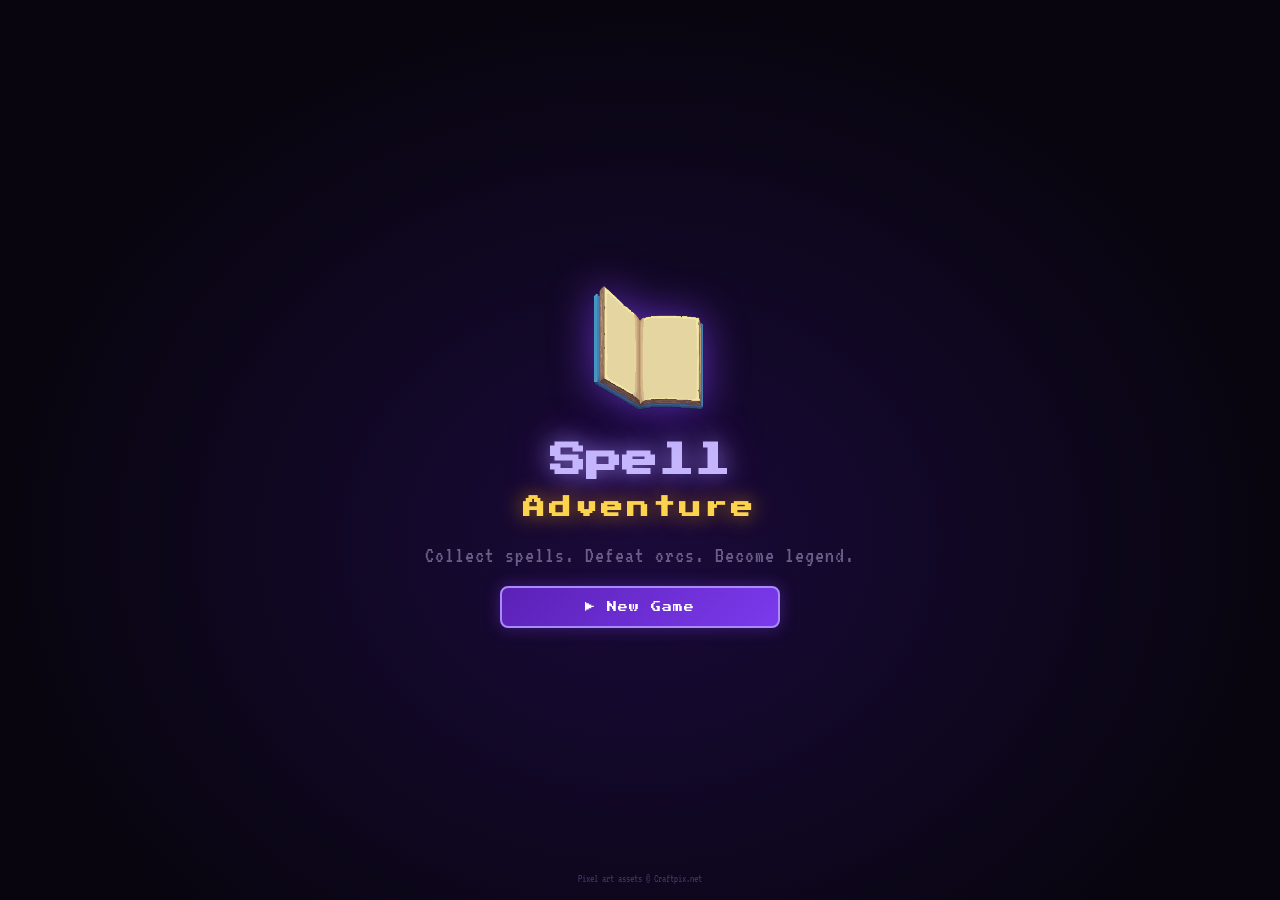
<file: index.html>
<!DOCTYPE html>
<html lang="en">
<head>
  <meta charset="UTF-8">
  <meta name="viewport" content="width=device-width, initial-scale=1.0, maximum-scale=1.0, user-scalable=no">
  <meta name="theme-color" content="#0e0a1a">
  <meta name="description" content="Spell Adventure — A turn-based pixel art RPG where you collect spells and fight enemies.">
  <title>Spell Adventure</title>

  <!-- Preconnect for fonts -->
  <link rel="preconnect" href="https://fonts.googleapis.com">
  <link rel="preconnect" href="https://fonts.gstatic.com" crossorigin>

  <!-- Stylesheets -->
  <link rel="stylesheet" href="css/main.css">
  <link rel="stylesheet" href="css/battle.css">
  <link rel="stylesheet" href="css/ui.css">
  <link rel="stylesheet" href="css/map.css">

  <style>
    /* ── Inline critical styles ── */
    #loading-screen {
      position: fixed; inset: 0;
      background: #08050f;
      display: flex; align-items: center; justify-content: center;
      flex-direction: column; gap: 20px; z-index: 9999;
      transition: opacity 0.5s ease;
    }
    #loading-screen.hidden { opacity: 0; pointer-events: none; }
    .loading-logo {
      font-family: 'Press Start 2P', monospace;
      font-size: clamp(14px, 4vw, 28px);
      color: #a78bfa;
      text-shadow: 0 0 24px rgba(167,139,250,0.8);
      text-align: center;
      line-height: 1.6;
    }
    .loading-bar-wrap {
      width: min(260px, 80vw);
      height: 8px;
      background: rgba(255,255,255,0.08);
      border-radius: 4px;
      overflow: hidden;
    }
    .loading-bar {
      height: 100%;
      background: linear-gradient(90deg, #7c3aed, #a78bfa);
      border-radius: 4px;
      animation: loadingPulse 1.2s ease-in-out infinite;
    }
    .loading-sub {
      font-family: 'VT323', monospace;
      font-size: 18px;
      color: rgba(107,94,138,0.8);
    }
    @keyframes loadingPulse {
      0%,100% { width: 30%; margin-left: 0; }
      50%      { width: 60%; margin-left: 20%; }
    }
  </style>
</head>
<body>

<!-- Background Music -->
<audio id="bg-music" loop preload="auto">
  <source src="Assets/Mosslight Trail.mp3" type="audio/mpeg">
</audio>

<!-- Loading Screen -->
<div id="loading-screen">
  <div class="loading-logo">Spell<br>Adventure</div>
  <div class="loading-bar-wrap"><div class="loading-bar"></div></div>
  <div class="loading-sub">Loading assets...</div>
</div>

<!-- Main Game Container -->
<div id="game-screen" class="game-screen screen-enter"></div>

<!-- ─── DATA LAYER ──────────────────────────────────────────────── -->
<script src="js/data/spells.js"></script>
<script src="js/data/world.js"></script>
<script src="js/data/enemies.js"></script>
<script src="js/data/maps.js"></script>
<script src="js/data/tilesets.js"></script>

<!-- ─── CORE ────────────────────────────────────────────────────── -->
<script src="js/core/EventBus.js"></script>
<script src="js/core/SaveManager.js"></script>

<!-- ─── ENTITIES ────────────────────────────────────────────────── -->
<script src="js/entities/Combatant.js"></script>
<script src="js/entities/Hero.js"></script>
<script src="js/entities/Enemy.js"></script>

<!-- ─── SYSTEMS ─────────────────────────────────────────────────── -->
<script src="js/systems/SpellResolver.js"></script>
<script src="js/systems/AIBrain.js"></script>
<script src="js/systems/BattleEngine.js"></script>

<!-- ─── UI ──────────────────────────────────────────────────────── -->
<script src="js/ui/Animator.js"></script>
<script src="js/ui/BattleView.js"></script>
<script src="js/ui/SpellBookView.js"></script>
<script src="js/ui/WorldView.js"></script>
<script src="js/ui/MapView.js"></script>
<script src="js/ui/MenuView.js"></script>

<!-- ─── ENTRY POINT ─────────────────────────────────────────────── -->
<script src="js/main.js"></script>

<script>
  // Remove loading screen once fonts + scripts are ready
  (function() {
    const loadingEl = document.getElementById('loading-screen');
    const hide = () => {
      if (loadingEl) {
        loadingEl.classList.add('hidden');
        setTimeout(() => loadingEl.remove(), 600);
      }
    };
    // Hide after fonts load or 2.5s max
    if (document.fonts && document.fonts.ready) {
      document.fonts.ready.then(hide);
    }
    setTimeout(hide, 2500);
  })();
</script>

</body>
</html>
</file>
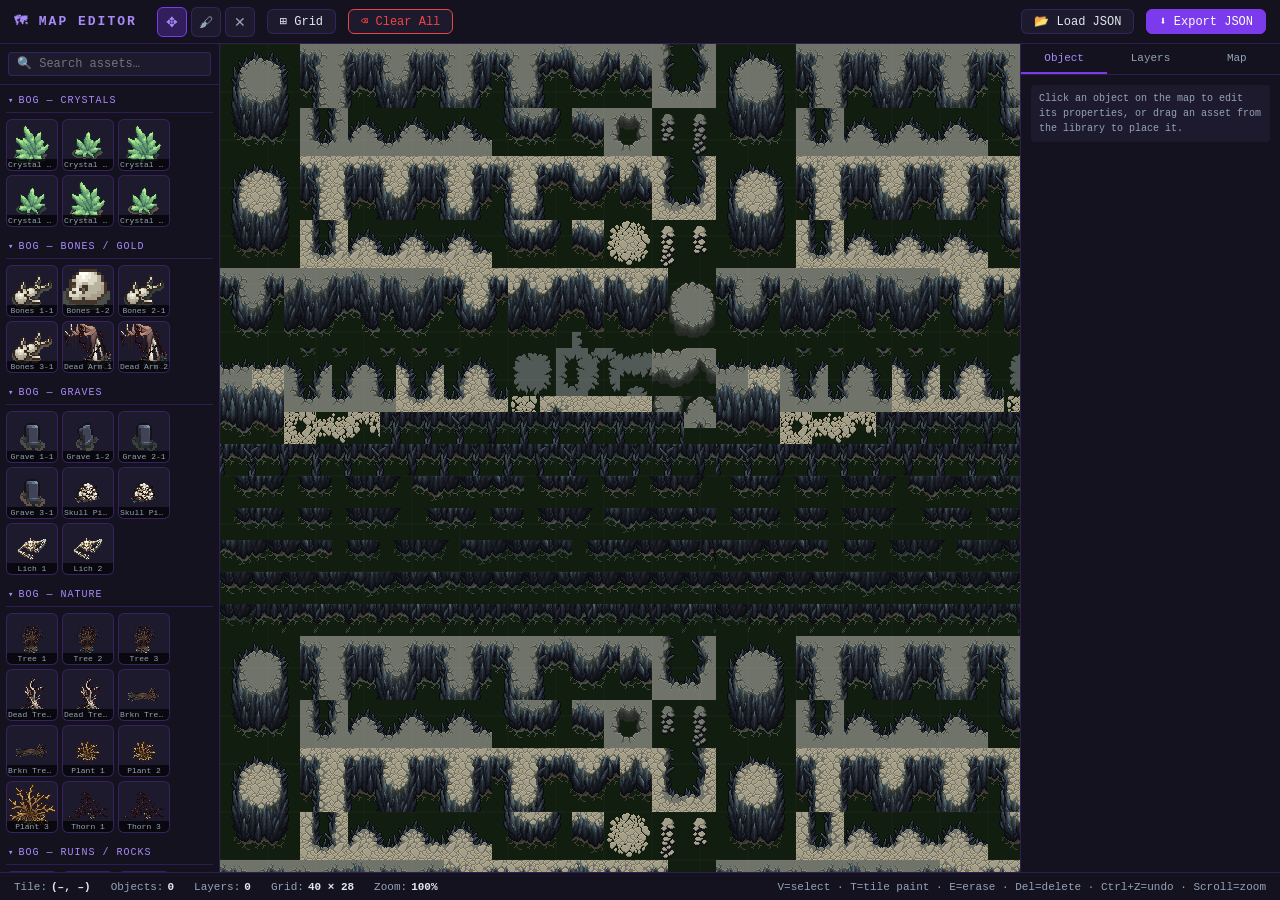
<file: map-editor.html>
<!DOCTYPE html>
<html lang="en">
<head>
  <meta charset="UTF-8">
  <title>Spell Adventure — Map Editor</title>
  <style>
    *, *::before, *::after { box-sizing: border-box; margin: 0; padding: 0; }

    :root {
      --bg:       #0d0b14;
      --bg2:      #15121f;
      --bg3:      #1e1a2e;
      --border:   rgba(124,58,237,0.25);
      --accent:   #7c3aed;
      --accent2:  #a78bfa;
      --gold:     #fbbf24;
      --text:     #e2e8f0;
      --text2:    #94a3b8;
      --red:      #ef4444;
      --green:    #4ade80;
      --panel-w:  220px;
      --prop-w:   260px;
      --hdr-h:    44px;
      --foot-h:   28px;
      --font-px:  'Courier New', monospace;
    }

    html, body { width: 100%; height: 100%; overflow: hidden; background: var(--bg); color: var(--text); font-family: var(--font-px); font-size: 13px; }

    /* ── HEADER ────────────────────────────────────────────────── */
    #header {
      height: var(--hdr-h);
      background: var(--bg2);
      border-bottom: 1px solid var(--border);
      display: flex;
      align-items: center;
      gap: 12px;
      padding: 0 14px;
      flex-shrink: 0;
    }
    #header h1 { font-size: 13px; color: var(--accent2); letter-spacing: 2px; margin-right: 8px; }

    .hdr-btn {
      padding: 4px 12px;
      border-radius: 6px;
      border: 1px solid var(--border);
      background: var(--bg3);
      color: var(--text);
      cursor: pointer;
      font-family: var(--font-px);
      font-size: 12px;
      transition: border-color .15s, background .15s;
    }
    .hdr-btn:hover { border-color: var(--accent); background: rgba(124,58,237,.15); }
    .hdr-btn.primary { border-color: var(--accent); background: var(--accent); color: #fff; }
    .hdr-btn.primary:hover { background: #6d28d9; }
    .hdr-btn.danger  { border-color: var(--red); color: var(--red); }
    .hdr-btn.danger:hover { background: rgba(239,68,68,.15); }

    .hdr-sep { flex: 1; }
    .hdr-tool-group { display: flex; gap: 4px; }

    .tool-btn {
      width: 30px; height: 30px;
      border-radius: 6px;
      border: 1px solid var(--border);
      background: var(--bg3);
      color: var(--text2);
      cursor: pointer;
      font-size: 14px;
      display: flex; align-items: center; justify-content: center;
      transition: all .15s;
    }
    .tool-btn:hover { border-color: var(--accent); color: var(--accent2); }
    .tool-btn.active { border-color: var(--accent); background: rgba(124,58,237,.3); color: var(--accent2); }

    /* Brush size buttons (shown only in tile mode) */
    #brush-group {
      display: none;
      align-items: center;
      gap: 5px;
      padding: 0 6px;
      border-left: 1px solid var(--border);
    }
    #brush-group label { font-size: 10px; color: var(--text2); white-space: nowrap; }
    .brush-btn {
      width: 24px; height: 24px;
      border-radius: 4px;
      border: 1px solid var(--border);
      background: var(--bg3);
      color: var(--text2);
      cursor: pointer;
      font-family: var(--font-px);
      font-size: 11px;
      display: flex; align-items: center; justify-content: center;
      transition: all .15s;
    }
    .brush-btn:hover { border-color: var(--accent); color: var(--accent2); }
    .brush-btn.active { border-color: var(--accent); background: rgba(124,58,237,.3); color: var(--accent2); }

    /* ── MAIN LAYOUT ───────────────────────────────────────────── */
    #app {
      display: flex;
      height: calc(100vh - var(--hdr-h) - var(--foot-h));
    }

    /* ── LEFT SIDEBAR ──────────────────────────────────────────── */
    #sidebar-left {
      width: var(--panel-w);
      background: var(--bg2);
      border-right: 1px solid var(--border);
      display: flex;
      flex-direction: column;
      overflow: hidden;
      flex-shrink: 0;
    }

    /* Asset library panel (default) */
    #lib-panel {
      display: flex;
      flex-direction: column;
      flex: 1;
      overflow: hidden;
    }
    #lib-search {
      padding: 8px;
      border-bottom: 1px solid var(--border);
      flex-shrink: 0;
    }
    #lib-search input {
      width: 100%;
      padding: 4px 8px;
      background: var(--bg3);
      border: 1px solid var(--border);
      border-radius: 4px;
      color: var(--text);
      font-family: var(--font-px);
      font-size: 12px;
      outline: none;
    }
    #lib-search input:focus { border-color: var(--accent); }
    #lib-scroll { flex: 1; overflow-y: auto; padding: 6px; }

    .lib-group { margin-bottom: 10px; }
    .lib-group-title {
      font-size: 10px;
      color: var(--accent2);
      letter-spacing: 1px;
      padding: 4px 2px 6px;
      border-bottom: 1px solid var(--border);
      margin-bottom: 6px;
      cursor: pointer;
      user-select: none;
      display: flex; align-items: center; gap: 4px;
    }
    .lib-group-title::before { content: '▾'; font-size: 9px; }
    .lib-group-title.collapsed::before { content: '▸'; }
    .lib-group-items { display: flex; flex-wrap: wrap; gap: 4px; }
    .lib-group.collapsed .lib-group-items { display: none; }

    .asset-item {
      width: 52px; height: 52px;
      border-radius: 6px;
      border: 1px solid var(--border);
      background: var(--bg3);
      cursor: grab;
      overflow: hidden;
      position: relative;
      display: flex; align-items: center; justify-content: center;
      transition: border-color .15s, box-shadow .15s;
    }
    .asset-item:hover { border-color: var(--accent); box-shadow: 0 0 8px rgba(124,58,237,.4); }
    .asset-item.selected { border-color: var(--gold); box-shadow: 0 0 10px rgba(251,191,36,.4); }
    .asset-item img { width: 100%; height: 100%; object-fit: contain; image-rendering: pixelated; pointer-events: none; }
    .asset-item .asset-label {
      position: absolute; bottom: 0; left: 0; right: 0;
      background: rgba(0,0,0,.7);
      font-size: 8px; text-align: center; padding: 1px;
      color: var(--text2); white-space: nowrap; overflow: hidden; text-overflow: ellipsis;
    }
    .asset-sprite {
      width: 52px; height: 52px;
      background-size: 208px 208px;
      background-position: 0 0;
      background-repeat: no-repeat;
      image-rendering: pixelated;
    }

    /* Tileset picker panel (shown in tile mode) */
    #tile-panel {
      display: none;
      flex-direction: column;
      flex: 1;
      overflow: hidden;
    }
    #picker-header {
      padding: 8px;
      border-bottom: 1px solid var(--border);
      flex-shrink: 0;
    }
    #picker-header select {
      width: 100%;
      background: var(--bg3);
      border: 1px solid var(--border);
      border-radius: 4px;
      color: var(--text);
      font-family: var(--font-px);
      font-size: 11px;
      padding: 4px 6px;
      outline: none;
      cursor: pointer;
    }
    #picker-header select:focus { border-color: var(--accent); }
    #picker-wrap {
      flex: 1;
      overflow: auto;
      padding: 4px;
      background: #090810;
    }
    #picker-canvas {
      display: block;
      image-rendering: pixelated;
      cursor: crosshair;
    }
    #picker-status {
      padding: 5px 8px;
      border-top: 1px solid var(--border);
      font-size: 10px;
      color: var(--text2);
      flex-shrink: 0;
      white-space: nowrap;
      overflow: hidden;
      text-overflow: ellipsis;
    }

    /* ── MAP CANVAS AREA ────────────────────────────────────────── */
    #map-container {
      flex: 1;
      overflow: auto;
      background: repeating-linear-gradient(45deg, #09080e 0px, #09080e 10px, #0d0b14 10px, #0d0b14 20px);
      position: relative;
    }
    #canvas-wrap {
      position: relative;
      display: inline-block;
      cursor: crosshair;
      transform-origin: top left;
    }
    #map-canvas  { display: block; }
    #hover-canvas {
      position: absolute; top: 0; left: 0;
      /* NOTE: pointer-events must be enabled — this canvas IS the interaction surface */
    }

    /* ── RIGHT SIDEBAR — PROPERTIES ─────────────────────────────── */
    #sidebar-right {
      width: var(--prop-w);
      background: var(--bg2);
      border-left: 1px solid var(--border);
      display: flex;
      flex-direction: column;
      overflow: hidden;
      flex-shrink: 0;
    }
    .right-tabs {
      display: flex;
      border-bottom: 1px solid var(--border);
      flex-shrink: 0;
    }
    .right-tab {
      flex: 1; padding: 8px 4px; text-align: center;
      font-size: 11px; color: var(--text2); cursor: pointer;
      border-bottom: 2px solid transparent;
      transition: color .15s;
    }
    .right-tab.active { color: var(--accent2); border-bottom-color: var(--accent); }
    #right-scroll { flex: 1; overflow-y: auto; padding: 10px; }
    .tab-panel { display: none; }
    .tab-panel.active { display: block; }

    .prop-section { margin-bottom: 14px; }
    .prop-section-title {
      font-size: 9px; color: var(--accent2); letter-spacing: 1px;
      padding-bottom: 5px; margin-bottom: 8px;
      border-bottom: 1px solid var(--border);
    }

    .field { margin-bottom: 8px; }
    .field label { display: block; font-size: 10px; color: var(--text2); margin-bottom: 3px; }
    .field input, .field select, .field textarea {
      width: 100%;
      padding: 5px 8px;
      background: var(--bg3);
      border: 1px solid var(--border);
      border-radius: 4px;
      color: var(--text);
      font-family: var(--font-px);
      font-size: 12px;
      outline: none;
    }
    .field input:focus, .field select:focus, .field textarea:focus { border-color: var(--accent); }
    .field textarea { resize: vertical; min-height: 52px; }
    .field input[type="color"] { padding: 2px; height: 28px; cursor: pointer; }
    .field input[type="number"] { width: 100%; }

    .field-row { display: flex; gap: 6px; align-items: flex-end; }
    .field-row .field { flex: 1; margin-bottom: 0; }

    .prop-hint { font-size: 10px; color: var(--text2); line-height: 1.5; padding: 6px 8px; background: var(--bg3); border-radius: 4px; }

    .tags-wrap { display: flex; flex-wrap: wrap; gap: 4px; margin-top: 4px; }
    .tag-chip {
      padding: 2px 8px;
      border-radius: 10px;
      font-size: 10px;
      border: 1px solid;
      cursor: pointer;
      transition: opacity .15s;
    }
    .tag-chip:hover { opacity: .7; }

    .z-row { display: flex; align-items: center; gap: 6px; }
    .z-btn {
      width: 24px; height: 24px; border-radius: 4px;
      border: 1px solid var(--border); background: var(--bg3);
      color: var(--text2); cursor: pointer; font-size: 12px;
      display: flex; align-items: center; justify-content: center;
    }
    .z-btn:hover { border-color: var(--accent); color: var(--accent2); }
    .z-val {
      flex: 1; padding: 4px 6px; background: var(--bg3);
      border: 1px solid var(--border); border-radius: 4px;
      text-align: center; font-size: 12px;
    }

    .btn-delete {
      width: 100%; padding: 7px; border-radius: 6px;
      border: 1px solid var(--red); background: rgba(239,68,68,.1);
      color: var(--red); cursor: pointer; font-family: var(--font-px); font-size: 12px;
      margin-top: 6px; transition: background .15s;
    }
    .btn-delete:hover { background: rgba(239,68,68,.25); }

    .btn-action {
      width: 100%; padding: 7px; border-radius: 6px;
      border: 1px solid var(--border); background: var(--bg3);
      color: var(--text); cursor: pointer; font-family: var(--font-px); font-size: 12px;
      margin-top: 4px; transition: all .15s;
    }
    .btn-action:hover { border-color: var(--accent); background: rgba(124,58,237,.15); }

    /* ── LAYER LIST (Layers tab) ──────────────────────────────────── */
    .layer-item {
      display: flex;
      align-items: center;
      gap: 5px;
      padding: 5px 6px;
      border-radius: 4px;
      border: 1px solid var(--border);
      margin-bottom: 4px;
      cursor: pointer;
      transition: border-color .15s, background .15s;
      user-select: none;
    }
    .layer-item:hover    { border-color: var(--accent2); }
    .layer-item.active   { border-color: var(--accent); background: rgba(124,58,237,.12); }
    .layer-item .lv      { font-size: 15px; flex-shrink: 0; cursor: pointer; }
    .layer-item .lname   { flex: 1; font-size: 10px; overflow: hidden; text-overflow: ellipsis; white-space: nowrap; color: var(--text2); }
    .layer-item.active .lname { color: var(--text); }
    .layer-item input[type=range] { width: 44px; flex-shrink: 0; cursor: pointer; accent-color: var(--accent); }
    .layer-item .ldel    { font-size: 12px; color: var(--red); cursor: pointer; opacity: 0.5; flex-shrink: 0; }
    .layer-item .ldel:hover { opacity: 1; }

    .layer-add-row {
      display: flex;
      gap: 5px;
      margin-bottom: 8px;
    }
    .layer-add-row select {
      flex: 1;
      padding: 4px 6px;
      background: var(--bg3);
      border: 1px solid var(--border);
      border-radius: 4px;
      color: var(--text);
      font-family: var(--font-px);
      font-size: 11px;
      outline: none;
      cursor: pointer;
    }
    .layer-add-row select:focus { border-color: var(--accent); }
    .layer-add-btn {
      padding: 4px 10px;
      border-radius: 4px;
      border: 1px solid var(--accent);
      background: rgba(124,58,237,.2);
      color: var(--accent2);
      cursor: pointer;
      font-family: var(--font-px);
      font-size: 11px;
      white-space: nowrap;
      transition: all .15s;
    }
    .layer-add-btn:hover { background: rgba(124,58,237,.4); }
    .layer-empty { font-size: 10px; color: var(--text2); padding: 10px 4px; }

    /* ── STATUS BAR ─────────────────────────────────────────────── */
    #footer {
      height: var(--foot-h);
      background: var(--bg2);
      border-top: 1px solid var(--border);
      display: flex; align-items: center; gap: 20px;
      padding: 0 14px;
      font-size: 11px; color: var(--text2);
      flex-shrink: 0;
    }
    #footer span { display: flex; align-items: center; gap: 4px; }
    #footer strong { color: var(--text); }

    /* ── MODAL / EXPORT ─────────────────────────────────────────── */
    #modal-overlay {
      display: none; position: fixed; inset: 0;
      background: rgba(0,0,0,.75); z-index: 9999;
      align-items: center; justify-content: center;
    }
    #modal-overlay.open { display: flex; }
    #modal-box {
      width: min(700px, 90vw); max-height: 80vh;
      background: var(--bg2); border: 1px solid var(--accent);
      border-radius: 10px; display: flex; flex-direction: column; overflow: hidden;
    }
    #modal-header {
      padding: 12px 16px; border-bottom: 1px solid var(--border);
      display: flex; align-items: center; justify-content: space-between;
      font-size: 12px; color: var(--accent2);
    }
    #modal-close {
      background: none; border: none; color: var(--text2); cursor: pointer; font-size: 18px;
    }
    #modal-body { flex: 1; overflow: auto; padding: 14px; }
    #modal-body textarea {
      width: 100%; height: 100%; min-height: 320px;
      background: var(--bg3); border: 1px solid var(--border);
      color: #4ade80; font-family: var(--font-px); font-size: 12px;
      padding: 10px; border-radius: 6px; resize: none; outline: none;
    }
    #modal-footer {
      padding: 10px 16px; border-top: 1px solid var(--border);
      display: flex; gap: 8px; justify-content: flex-end;
    }

    /* scrollbar */
    ::-webkit-scrollbar { width: 6px; height: 6px; }
    ::-webkit-scrollbar-track { background: var(--bg); }
    ::-webkit-scrollbar-thumb { background: rgba(124,58,237,.4); border-radius: 3px; }
  </style>
</head>
<body>

<!-- HEADER -->
<div id="header">
  <h1>🗺 MAP EDITOR</h1>
  <div class="hdr-tool-group">
    <button class="tool-btn active" id="tool-select" title="Select / Move (V)">✥</button>
    <button class="tool-btn" id="tool-tile"   title="Paint Tiles (T)">🖌</button>
    <button class="tool-btn" id="tool-erase"  title="Erase Object (E)">✕</button>
  </div>
  <!-- Brush controls (visible only in tile mode) -->
  <div id="brush-group">
    <label>Brush:</label>
    <button class="brush-btn active" data-size="1" title="1×1 brush">1</button>
    <button class="brush-btn"        data-size="2" title="2×2 brush">2</button>
    <button class="brush-btn"        data-size="3" title="3×3 brush">3</button>
  </div>
  <button class="hdr-btn" id="btn-grid">⊞ Grid</button>
  <button class="hdr-btn" id="btn-clear" style="border-color:#ef4444;color:#ef4444">⌫ Clear All</button>
  <div class="hdr-sep"></div>
  <button class="hdr-btn" id="btn-import">📂 Load JSON</button>
  <button class="hdr-btn primary" id="btn-export">⬇ Export JSON</button>
</div>

<!-- MAIN -->
<div id="app">

  <!-- LEFT SIDEBAR -->
  <div id="sidebar-left">

    <!-- Object asset library (select / erase mode) -->
    <div id="lib-panel">
      <div id="lib-search"><input type="text" id="lib-filter" placeholder="🔍 Search assets…"></div>
      <div id="lib-scroll"><!-- populated by JS --></div>
    </div>

    <!-- Tileset picker (tile paint mode) -->
    <div id="tile-panel">
      <div id="picker-header">
        <select id="picker-tileset-sel" title="Choose tileset to paint from"></select>
      </div>
      <div id="picker-wrap">
        <canvas id="picker-canvas"></canvas>
      </div>
      <div id="picker-status">Click to select tile · Right-click = erase</div>
    </div>

  </div>

  <!-- CENTER: CANVAS -->
  <div id="map-container">
    <div id="canvas-wrap">
      <canvas id="map-canvas"></canvas>
      <canvas id="hover-canvas"></canvas>
    </div>
  </div>

  <!-- RIGHT: PROPERTIES -->
  <div id="sidebar-right">
    <div class="right-tabs">
      <div class="right-tab active" data-tab="props">Object</div>
      <div class="right-tab" data-tab="layers">Layers</div>
      <div class="right-tab" data-tab="map">Map</div>
    </div>
    <div id="right-scroll">

      <!-- OBJECT PROPERTIES TAB -->
      <div class="tab-panel active" id="tab-props">
        <div id="prop-empty" class="prop-hint">
          Click an object on the map to edit its properties, or drag an asset from the library to place it.
        </div>
        <div id="prop-editor" style="display:none">
          <div class="prop-section">
            <div class="prop-section-title">IDENTITY</div>
            <div class="field"><label>ID (readonly)</label><input id="p-id" readonly></div>
            <div class="field">
              <label>Type</label>
              <select id="p-type">
                <option value="deco">Deco (visual only)</option>
                <option value="spell">Spell Pickup</option>
                <option value="gold">Gold Pickup</option>
                <option value="encounter">Encounter (Enemy)</option>
                <option value="portal">Portal</option>
                <option value="building">Building (decoration)</option>
                <option value="guild">Guild Entry</option>
              </select>
            </div>
            <div class="field"><label>Label / Display Name</label><input id="p-label" placeholder="e.g. ⚔ Orc Patrol"></div>
          </div>

          <div class="prop-section">
            <div class="prop-section-title">VISUAL</div>
            <div class="field-row">
              <div class="field"><label>Width (px)</label><input id="p-w" type="number" min="16" max="512"></div>
              <div class="field"><label>Height (px)</label><input id="p-h" type="number" min="16" max="512"></div>
            </div>
            <div class="field">
              <label>Z-Layer (render order)</label>
              <div class="z-row">
                <button class="z-btn" id="p-z-dn">▼</button>
                <div class="z-val" id="p-z-val">1</div>
                <button class="z-btn" id="p-z-up">▲</button>
              </div>
              <div style="font-size:10px;color:var(--text2);margin-top:3px">0=ground · 1=objects · 2=chars · 3=above</div>
            </div>
          </div>

          <div class="prop-section">
            <div class="prop-section-title">TAGS</div>
            <div class="field">
              <label>Add tag (press Enter)</label>
              <input id="p-tag-input" placeholder="e.g. enemy, boss, fire">
            </div>
            <div class="tags-wrap" id="p-tags"></div>
          </div>

          <!-- TYPE-SPECIFIC FIELDS -->
          <div id="prop-encounter" class="prop-section" style="display:none">
            <div class="prop-section-title">ENCOUNTER</div>
            <div class="field">
              <label>Orc Type</label>
              <select id="p-orc">
                <option value="orc1">Orc 1</option>
                <option value="orc2">Orc 2</option>
                <option value="orc3">Orc 3</option>
              </select>
            </div>
            <div class="field"><label>Enemy Zone</label><input id="p-zone" placeholder="bog / shadow"></div>
            <div class="field"><label>Enemy ID (tag)</label><input id="p-enemy-id" placeholder="e.g. orc_grunt"></div>
            <div class="field"><label>Enemy Name (display)</label><input id="p-enemy-name" placeholder="e.g. Orc Grunt"></div>
          </div>

          <div id="prop-spell" class="prop-section" style="display:none">
            <div class="prop-section-title">SPELL PICKUP</div>
            <div class="field"><label>Spell ID</label><input id="p-spell-id" placeholder="e.g. ember_bolt"></div>
            <div class="field-row">
              <div class="field"><label>Spark Color</label><input id="p-spark" type="color" value="#a78bfa"></div>
            </div>
          </div>

          <div id="prop-gold" class="prop-section" style="display:none">
            <div class="prop-section-title">GOLD PICKUP</div>
            <div class="field"><label>Gold Amount</label><input id="p-gold" type="number" min="1" max="9999" value="10"></div>
          </div>

          <div id="prop-portal" class="prop-section" style="display:none">
            <div class="prop-section-title">PORTAL</div>
            <div class="field"><label>Target Map ID</label><input id="p-target" placeholder="e.g. cursed"></div>
            <div class="field-row">
              <div class="field"><label>Spark Color</label><input id="p-portal-spark" type="color" value="#c084fc"></div>
            </div>
          </div>

          <button class="btn-delete" id="p-delete">🗑 Delete Object</button>
        </div>
      </div>

      <!-- LAYERS TAB -->
      <div class="tab-panel" id="tab-layers">
        <div class="prop-section">
          <div class="prop-section-title">ADD TILE LAYER</div>
          <div class="layer-add-row">
            <select id="new-layer-ts" title="Tileset for new layer"></select>
            <button class="layer-add-btn" id="btn-add-layer">+ Add</button>
          </div>
          <div style="font-size:10px;color:var(--text2);line-height:1.5;margin-bottom:10px">
            Layers render bottom-to-top. Click a layer to make it active for painting (🖌 tool).
          </div>
        </div>
        <div class="prop-section">
          <div class="prop-section-title">LAYERS (bottom → top)</div>
          <div id="layer-list"></div>
        </div>
      </div>

      <!-- MAP SETTINGS TAB -->
      <div class="tab-panel" id="tab-map">
        <div class="prop-section">
          <div class="prop-section-title">MAP INFO</div>
          <div class="field"><label>Map ID</label><input id="m-id" value="new_map"></div>
          <div class="field"><label>Display Name</label><input id="m-name" value="New Map"></div>
          <div class="field"><label>Zone (for battle bg)</label><input id="m-zone" value="bog"></div>
        </div>
        <div class="prop-section">
          <div class="prop-section-title">DIMENSIONS</div>
          <div class="field-row">
            <div class="field"><label>Columns</label><input id="m-cols" type="number" min="10" max="120" value="40"></div>
            <div class="field"><label>Rows</label><input id="m-rows" type="number" min="8" max="80" value="28"></div>
          </div>
          <div class="field"><label>Tile Size (px)</label><input id="m-tile" type="number" min="16" max="128" value="48"></div>
          <button class="btn-action" id="m-resize">↻ Apply Dimensions</button>
        </div>
        <div class="prop-section">
          <div class="prop-section-title">APPEARANCE</div>
          <div class="field">
            <label>Background Image (CSS tiled)</label>
            <select id="m-ground">
              <option value="">— None —</option>
              <option value="Assets/Assets_Maps/PNG/Ground_rocks.png">Bog — Ground_rocks</option>
              <option value="Assets/Assets_Maps2/PNG/Ground.png">Cursed — Ground</option>
              <option value="Assets/Assets_Maps2/PNG/details.png">Cursed — Details</option>
              <option value="Assets/Assets_Maps2/PNG/spots.png">Cursed — Spots</option>
            </select>
          </div>
          <div class="field-row">
            <div class="field"><label>BG Color</label><input id="m-color" type="color" value="#111e0f"></div>
            <div class="field"><label></label><input id="m-color-hex" placeholder="#111e0f" value="#111e0f"></div>
          </div>
        </div>
        <div class="prop-section">
          <div class="prop-section-title">HERO SPAWN ⭐</div>
          <div class="field-row">
            <div class="field"><label>Tile X</label><input id="m-spawn-x" type="number" min="0" value="20"></div>
            <div class="field"><label>Tile Y</label><input id="m-spawn-y" type="number" min="0" value="14"></div>
          </div>
          <div style="font-size:10px;color:var(--text2);margin-top:4px">
            Or click the ⭐ tool then click on the map to place the spawn point.
          </div>
          <button class="btn-action" id="btn-place-spawn">⭐ Click to Set Spawn</button>
        </div>
        <div class="prop-section">
          <div class="prop-section-title">NEXT MAP (PORTAL)</div>
          <div class="field"><label>Next Map ID</label><input id="m-next" placeholder="e.g. cursed"></div>
          <div class="field-row">
            <div class="field"><label>Entry X</label><input id="m-entry-x" type="number" min="0" value="4"></div>
            <div class="field"><label>Entry Y</label><input id="m-entry-y" type="number" min="0" value="14"></div>
          </div>
        </div>
      </div>

    </div>
  </div>
</div>

<!-- FOOTER STATUS BAR -->
<div id="footer">
  <span>Tile: <strong id="s-tile">(–, –)</strong></span>
  <span>Objects: <strong id="s-count">0</strong></span>
  <span>Layers: <strong id="s-layers">0</strong></span>
  <span>Grid: <strong id="s-dims">40 × 28</strong></span>
  <span>Zoom: <strong id="s-zoom">100%</strong></span>
  <span style="margin-left:auto;color:var(--text2)">V=select · T=tile paint · E=erase · Del=delete · Ctrl+Z=undo · Scroll=zoom</span>
</div>

<!-- EXPORT MODAL -->
<div id="modal-overlay">
  <div id="modal-box">
    <div id="modal-header">
      <span id="modal-title">Export JSON</span>
      <button id="modal-close">✕</button>
    </div>
    <div id="modal-body">
      <textarea id="modal-json" spellcheck="false" readonly></textarea>
    </div>
    <div id="modal-footer">
      <button class="hdr-btn" id="modal-copy">📋 Copy</button>
      <button class="hdr-btn primary" id="modal-download">⬇ Download</button>
      <button class="hdr-btn" id="modal-import-apply" style="display:none">✔ Import</button>
    </div>
  </div>
</div>

<!-- Load tileset definitions (sets window.SA.TILESETS) -->
<script src="js/data/tilesets.js"></script>

<script>
'use strict';

// ═══════════════════════════════════════════════════════════════════════════
// TILESET REFERENCE
// ═══════════════════════════════════════════════════════════════════════════
const TILESETS = (typeof SA !== 'undefined' && SA.TILESETS) ? SA.TILESETS : {};

// ═══════════════════════════════════════════════════════════════════════════
// ASSET LIBRARY DEFINITIONS
// ═══════════════════════════════════════════════════════════════════════════

const B1 = 'Assets/Assets_Maps/PNG/Objects_separately/';
const B2 = 'Assets/Assets_Maps2/PNG/Objects_separetely/';
const ORC = 'Assets/Assets_Enemy/PNG/';
const GUILD_PATH = 'Assets/Assets_Guild/PNG/';
const BLDG = 'Assets/Assets_Buildings/PNG/Assets/';

const ASSET_GROUPS = [
  {
    key: 'bog_crystals', label: 'BOG — CRYSTALS',
    assets: [
      { key:'c11', label:'Crystal Blue 1', src:B1+'Crystal_shadow1_1.png', dispW:64, dispH:64, defaultType:'spell', defaultTags:['spell'], sparkColor:'#7dd3fc' },
      { key:'c12', label:'Crystal Blue 2', src:B1+'Crystal_shadow1_2.png', dispW:64, dispH:64, defaultType:'spell', defaultTags:['spell'], sparkColor:'#7dd3fc' },
      { key:'c21', label:'Crystal Red 1',  src:B1+'Crystal_shadow2_1.png', dispW:64, dispH:64, defaultType:'spell', defaultTags:['spell'], sparkColor:'#f97316' },
      { key:'c22', label:'Crystal Red 2',  src:B1+'Crystal_shadow2_2.png', dispW:64, dispH:64, defaultType:'spell', defaultTags:['spell'], sparkColor:'#f97316' },
      { key:'c31', label:'Crystal Grn 1',  src:B1+'Crystal_shadow3_1.png', dispW:64, dispH:64, defaultType:'spell', defaultTags:['spell'], sparkColor:'#4ade80' },
      { key:'c32', label:'Crystal Grn 2',  src:B1+'Crystal_shadow3_2.png', dispW:64, dispH:64, defaultType:'spell', defaultTags:['spell'], sparkColor:'#4ade80' },
    ]
  },
  {
    key: 'bog_bones', label: 'BOG — BONES / GOLD',
    assets: [
      { key:'bn11', label:'Bones 1-1', src:B1+'Bones_shadow1_1.png', dispW:64, dispH:64, defaultType:'gold', defaultTags:['gold'] },
      { key:'bn12', label:'Bones 1-2', src:B1+'Bones_shadow1_2.png', dispW:64, dispH:64, defaultType:'gold', defaultTags:['gold'] },
      { key:'bn21', label:'Bones 2-1', src:B1+'Bones_shadow2_1.png', dispW:64, dispH:64, defaultType:'gold', defaultTags:['gold'] },
      { key:'bn31', label:'Bones 3-1', src:B1+'Bones_shadow3_1.png', dispW:64, dispH:64, defaultType:'gold', defaultTags:['gold'] },
      { key:'da11', label:'Dead Arm 1', src:B1+'Dead_arm_shadow1_1.png', dispW:64, dispH:64, defaultType:'gold', defaultTags:['gold'] },
      { key:'da21', label:'Dead Arm 2', src:B1+'Dead_arm_shadow2_1.png', dispW:64, dispH:64, defaultType:'gold', defaultTags:['gold'] },
    ]
  },
  {
    key: 'bog_graves', label: 'BOG — GRAVES',
    assets: [
      { key:'gr11', label:'Grave 1-1', src:B1+'Grave_shadow1_1.png', dispW:64, dispH:64, defaultType:'deco' },
      { key:'gr12', label:'Grave 1-2', src:B1+'Grave_shadow1_2.png', dispW:64, dispH:64, defaultType:'deco' },
      { key:'gr21', label:'Grave 2-1', src:B1+'Grave_shadow2_1.png', dispW:64, dispH:64, defaultType:'deco' },
      { key:'gr31', label:'Grave 3-1', src:B1+'Grave_shadow3_1.png', dispW:64, dispH:64, defaultType:'deco' },
      { key:'sk1',  label:'Skull Pile 1', src:B1+'Pile_sculls_shadow1.png', dispW:64, dispH:64, defaultType:'deco' },
      { key:'sk2',  label:'Skull Pile 2', src:B1+'Pile_sculls_shadow2.png', dispW:64, dispH:64, defaultType:'deco' },
      { key:'lch1', label:'Lich 1',     src:B1+'Lich_shadow1.png', dispW:64, dispH:64, defaultType:'deco' },
      { key:'lch2', label:'Lich 2',     src:B1+'Lich_shadow2.png', dispW:64, dispH:64, defaultType:'deco' },
    ]
  },
  {
    key: 'bog_nature', label: 'BOG — NATURE',
    assets: [
      { key:'tr11', label:'Tree 1',      src:B1+'Tree_shadow1_1.png', dispW:64, dispH:64, defaultType:'deco', defaultZ:2 },
      { key:'tr21', label:'Tree 2',      src:B1+'Tree_shadow2_1.png', dispW:64, dispH:64, defaultType:'deco', defaultZ:2 },
      { key:'tr31', label:'Tree 3',      src:B1+'Tree_shadow3_1.png', dispW:64, dispH:64, defaultType:'deco', defaultZ:2 },
      { key:'dt11', label:'Dead Tree 1', src:B1+'Dead_tree_shadow1_1.png', dispW:64, dispH:64, defaultType:'deco', defaultZ:2 },
      { key:'dt31', label:'Dead Tree 3', src:B1+'Dead_tree_shadow3_1.png', dispW:64, dispH:64, defaultType:'deco', defaultZ:2 },
      { key:'bt11', label:'Brkn Tree 1', src:B1+'Broken_tree_shadow1_1.png', dispW:64, dispH:64, defaultType:'deco' },
      { key:'bt21', label:'Brkn Tree 2', src:B1+'Broken_tree_shadow2_1.png', dispW:64, dispH:64, defaultType:'deco' },
      { key:'pl11', label:'Plant 1',     src:B1+'Plant_shadow1_1.png', dispW:64, dispH:64, defaultType:'deco' },
      { key:'pl21', label:'Plant 2',     src:B1+'Plant__shadow2_1.png', dispW:64, dispH:64, defaultType:'deco' },
      { key:'pl31', label:'Plant 3',     src:B1+'Plant_shadow3_1.png', dispW:64, dispH:64, defaultType:'deco' },
      { key:'th11', label:'Thorn 1',     src:B1+'Thorn_plant_shadow1_1.png', dispW:64, dispH:64, defaultType:'deco' },
      { key:'th31', label:'Thorn 3',     src:B1+'Thorn_plant_shadow3_1.png', dispW:64, dispH:64, defaultType:'deco' },
    ]
  },
  {
    key: 'bog_structures', label: 'BOG — RUINS / ROCKS',
    assets: [
      { key:'rk11', label:'Rock 1',   src:B1+'Rock_shadow1_1.png', dispW:64, dispH:64, defaultType:'deco' },
      { key:'rk21', label:'Rock 2',   src:B1+'Rock_shadow2_1.png', dispW:64, dispH:64, defaultType:'deco' },
      { key:'rk31', label:'Rock 3',   src:B1+'Rock_shadow3_1.png', dispW:64, dispH:64, defaultType:'deco' },
      { key:'ru11', label:'Ruin 1-1', src:B1+'Ruin_shadow1_1.png', dispW:64, dispH:64, defaultType:'building', defaultZ:1 },
      { key:'ru12', label:'Ruin 1-2', src:B1+'Ruin_shadow1_2.png', dispW:64, dispH:64, defaultType:'building', defaultZ:1 },
      { key:'ru21', label:'Ruin 2-1', src:B1+'Ruin_shadow2_1.png', dispW:64, dispH:64, defaultType:'building', defaultZ:1 },
      { key:'ru31', label:'Ruin 3-1', src:B1+'Ruin_shadow3_1.png', dispW:64, dispH:64, defaultType:'building', defaultZ:1 },
      { key:'sd1',  label:'Skull Door 1', src:B1+'Scull_door_shadow1.png', dispW:64, dispH:64, defaultType:'building', defaultZ:2 },
    ]
  },
  {
    key: 'cursed_plants', label: 'CURSED — PLANTS',
    assets: [
      { key:'ep11', label:'Eye Plant 1', src:B2+'Eye_plant_shadow1_1.png', dispW:64, dispH:64, defaultType:'deco' },
      { key:'ep21', label:'Eye Plant 2', src:B2+'Eye_plant_shadow2_1.png', dispW:64, dispH:64, defaultType:'deco' },
      { key:'jp11', label:'Jaws Plant',  src:B2+'Jaws_plant_shadow1_1.png', dispW:64, dispH:64, defaultType:'deco' },
      { key:'me11', label:'Many Eyes',   src:B2+'Many_eyes_plant_shadow1_1.png', dispW:64, dispH:64, defaultType:'deco' },
      { key:'mf11', label:'Meat Flower 1', src:B2+'Meat_flower_shadow1_1.png', dispW:64, dispH:64, defaultType:'deco' },
      { key:'mf21', label:'Meat Flower 2', src:B2+'Meat_flower_shadow2_1.png', dispW:64, dispH:64, defaultType:'deco' },
      { key:'sp11', label:'Spike Plant 1', src:B2+'Spike_plant_shadow1_1.png', dispW:64, dispH:64, defaultType:'deco' },
      { key:'sp21', label:'Spike Plant 2', src:B2+'Spike_plant_shadow2_1.png', dispW:64, dispH:64, defaultType:'deco' },
      { key:'tp11', label:'Tentacle 1',    src:B2+'Tentacle_plant_shadow1_1.png', dispW:64, dispH:64, defaultType:'deco' },
      { key:'tb11', label:'Tubular 1',     src:B2+'Tubular_plant_shadow1_1.png', dispW:64, dispH:64, defaultType:'deco' },
      { key:'pu11', label:'Pustules 1',    src:B2+'Pustules_shadow1_1.png', dispW:64, dispH:64, defaultType:'deco' },
    ]
  },
  {
    key: 'cursed_objects', label: 'CURSED — OBJECTS',
    assets: [
      { key:'vn11', label:'Veins 1-1', src:B2+'Veins_shadow1_1.png', dispW:64, dispH:64, defaultType:'spell', defaultTags:['spell'], sparkColor:'#c084fc' },
      { key:'vn12', label:'Veins 1-2', src:B2+'Veins_shadow1_2.png', dispW:64, dispH:64, defaultType:'spell', defaultTags:['spell'], sparkColor:'#c084fc' },
      { key:'vn14', label:'Veins 1-4', src:B2+'Veins_shadow1_4.png', dispW:64, dispH:64, defaultType:'portal', defaultZ:1 },
      { key:'vn21', label:'Veins 2-1', src:B2+'Veins_shadow2_1.png', dispW:64, dispH:64, defaultType:'spell', defaultTags:['spell'], sparkColor:'#c084fc' },
      { key:'ft11', label:'Fetus 1',   src:B2+'Fetus_shadow1_1.png', dispW:64, dispH:64, defaultType:'gold', defaultTags:['gold'] },
      { key:'cb11', label:'CursedBone1', src:B2+'Bones_shadow1_1.png', dispW:64, dispH:64, defaultType:'gold', defaultTags:['gold'] },
      { key:'cb21', label:'CursedBone2', src:B2+'Bones_shadow2_1.png', dispW:64, dispH:64, defaultType:'gold', defaultTags:['gold'] },
    ]
  },
  {
    key: 'cursed_rocks', label: 'CURSED — ROCKS / RUINS',
    assets: [
      { key:'crk1', label:'C-Rock 1', src:B2+'Rock1_shadow1_1.png', dispW:64, dispH:64, defaultType:'deco' },
      { key:'crk2', label:'C-Rock 2', src:B2+'Rock2_shadow2_1.png', dispW:64, dispH:64, defaultType:'deco' },
      { key:'crk3', label:'C-Rock 3', src:B2+'Rock3_shadow1_1.png', dispW:64, dispH:64, defaultType:'deco' },
      { key:'cre1', label:'Eye Rock',  src:B2+'Rock_eyes_shadow1_1.png', dispW:64, dispH:64, defaultType:'deco' },
      { key:'cru1', label:'C-Ruin 1', src:B2+'Ruins_shadow1_3.png', dispW:64, dispH:64, defaultType:'building', defaultZ:1 },
      { key:'cru2', label:'C-Ruin 2', src:B2+'Ruins_shadow2_1.png', dispW:64, dispH:64, defaultType:'building', defaultZ:1 },
    ]
  },
  {
    key: 'enemies', label: 'ENEMY MARKERS',
    assets: [
      { key:'orc1', label:'Orc 1', src:ORC+'Orc1/With_shadow/orc1_idle_with_shadow.png',
        dispW:64, dispH:64, isSprite:true, frameW:64, frameH:64, frameRow:0, frameCol:0,
        defaultType:'encounter', defaultTags:['enemy'], defaultOrc:'orc1', defaultZ:2 },
      { key:'orc2', label:'Orc 2', src:ORC+'Orc2/With_shadow/orc2_idle_with_shadow.png',
        dispW:64, dispH:64, isSprite:true, frameW:64, frameH:64, frameRow:0, frameCol:0,
        defaultType:'encounter', defaultTags:['enemy'], defaultOrc:'orc2', defaultZ:2 },
      { key:'orc3', label:'Orc 3', src:ORC+'Orc3/With_shadow/orc3_idle_with_shadow.png',
        dispW:64, dispH:64, isSprite:true, frameW:64, frameH:64, frameRow:0, frameCol:0,
        defaultType:'encounter', defaultTags:['enemy'], defaultOrc:'orc3', defaultZ:2 },
    ]
  },
  {
    key: 'buildings', label: 'BUILDINGS',
    assets: [
      { key:'guild_ext', label:'Guild Exterior', src:GUILD_PATH+'Exterior.png',
        dispW:336, dispH:108, defaultType:'building', defaultZ:1 },
      { key:'br1', label:'Brown Ruin 1', src:BLDG+'Brown_ruins1.png', dispW:80, dispH:80, defaultType:'building', defaultZ:1 },
      { key:'br2', label:'Brown Ruin 2', src:BLDG+'Brown_ruins2.png', dispW:80, dispH:80, defaultType:'building', defaultZ:1 },
      { key:'br3', label:'Brown Ruin 3', src:BLDG+'Brown_ruins3.png', dispW:80, dispH:80, defaultType:'building', defaultZ:1 },
      { key:'bg1', label:'BlueGray Ruin 1', src:BLDG+'Blue-gray_ruins1.png', dispW:80, dispH:80, defaultType:'building', defaultZ:1 },
      { key:'bg2', label:'BlueGray Ruin 2', src:BLDG+'Blue-gray_ruins2.png', dispW:80, dispH:80, defaultType:'building', defaultZ:1 },
    ]
  },
  {
    key: 'special', label: 'SPECIAL',
    assets: [
      { key:'portal_bog',    label:'Portal (Bog)',    src:B1+'Crystal_shadow3_1.png', dispW:64, dispH:64, defaultType:'portal', defaultTags:['portal'], sparkColor:'#c084fc' },
      { key:'portal_cursed', label:'Portal (Cursed)', src:B2+'Veins_shadow1_4.png',   dispW:64, dispH:64, defaultType:'portal', defaultTags:['portal'], sparkColor:'#4ade80' },
      { key:'guild_door',    label:'Guild Door',      src:'',                          dispW:48, dispH:48, defaultType:'guild',  defaultTags:['guild'] },
    ]
  },
];

// Build a flat lookup
const ASSETS = {};
for (const g of ASSET_GROUPS) for (const a of g.assets) ASSETS[a.key] = a;

// ═══════════════════════════════════════════════════════════════════════════
// STATE
// ═══════════════════════════════════════════════════════════════════════════
const TILESET_KEYS = Object.keys(TILESETS);

let state = {
  // Map config
  mapCfg: {
    id: 'new_map', name: 'New Map', zone: 'bog',
    cols: 40, rows: 28, tileSize: 48,
    groundImage: 'Assets/Assets_Maps/PNG/Ground_rocks.png',
    bgColor: '#111e0f',
    heroStart: { tx: 20, ty: 14 },
    nextMap: '', nextMapEntry: { tx: 4, ty: 14 }
  },

  // Objects (placed map entities)
  objects: [],
  selectedId: null,
  hoverTile: null,
  showGrid: true,
  zoom: 1,
  tool: 'select',       // 'select' | 'tile' | 'erase' | 'spawn'
  pendingAsset: null,
  undoStack: [],
  objCounter: 1,

  // Tile layer system
  tileLayers: [],           // [{id, name, tilesetId, visible, alpha, tiles:[...]}]
  activeTileLayerIdx: 0,
  selectedTile: -1,         // -1 = erase mode, >=0 = paint this tile index
  activeTilesetId: TILESET_KEYS[0] || 'bog_ground',
  brushSize: 1,             // 1, 2, or 3

  // Animation
  waterFrame: 0,            // 0-5, cycled by RAF loop

  // Painting state
  isPainting: false,        // left-button held in tile mode
  undoSnappedForStroke: false, // have we snapped undo for the current stroke?
};

// ═══════════════════════════════════════════════════════════════════════════
// CANVAS SETUP
// ═══════════════════════════════════════════════════════════════════════════
const canvas      = document.getElementById('map-canvas');
const hoverCanvas = document.getElementById('hover-canvas');
const ctx         = canvas.getContext('2d');
const hctx        = hoverCanvas.getContext('2d');
ctx.imageSmoothingEnabled  = false;
hctx.imageSmoothingEnabled = false;

function resizeCanvas() {
  const { cols, rows, tileSize: T } = state.mapCfg;
  // Drawing buffer stays at logical resolution; CSS display size applies zoom.
  canvas.width  = hoverCanvas.width  = cols * T;
  canvas.height = hoverCanvas.height = rows * T;
  const displayW = cols * T * state.zoom;
  const displayH = rows * T * state.zoom;
  canvas.style.width      = hoverCanvas.style.width      = displayW + 'px';
  canvas.style.height     = hoverCanvas.style.height     = displayH + 'px';
  const wrap = document.getElementById('canvas-wrap');
  wrap.style.width    = displayW + 'px';
  wrap.style.height   = displayH + 'px';
  wrap.style.transform = '';
  render();
}

// ═══════════════════════════════════════════════════════════════════════════
// IMAGE CACHE
// ═══════════════════════════════════════════════════════════════════════════
const imgCache = new Map();
function getImg(src) {
  if (!src) return null;
  if (imgCache.has(src)) return imgCache.get(src);
  imgCache.set(src, null);
  const img = new Image();
  img.onload = () => {
    imgCache.set(src, img);
    render();
    // Redraw picker if this was the active tileset loading
    if (state.tool === 'tile') buildTilesetPicker();
  };
  img.onerror = () => { imgCache.set(src, 'error'); };
  img.src = src;
  return null;
}

// ═══════════════════════════════════════════════════════════════════════════
// RENDERING — MAIN CANVAS
// ═══════════════════════════════════════════════════════════════════════════
function render() {
  const { cols, rows, tileSize: T, bgColor, groundImage } = state.mapCfg;
  ctx.clearRect(0, 0, canvas.width, canvas.height);

  // 1. Background fill
  ctx.fillStyle = bgColor;
  ctx.fillRect(0, 0, canvas.width, canvas.height);

  // 2. Ground image tiled (CSS-style repeat)
  if (groundImage) {
    const img = getImg(groundImage);
    if (img && img !== 'error') {
      const pat = ctx.createPattern(img, 'repeat');
      ctx.fillStyle = pat;
      ctx.fillRect(0, 0, canvas.width, canvas.height);
    }
  }

  // 3. Tile layers (animated acid/water + detail tiles)
  renderTileLayers();

  // 4. Grid overlay
  if (state.showGrid) {
    ctx.strokeStyle = 'rgba(255,255,255,0.07)';
    ctx.lineWidth = 0.5;
    for (let x = 0; x <= cols; x++) {
      ctx.beginPath(); ctx.moveTo(x * T, 0); ctx.lineTo(x * T, rows * T); ctx.stroke();
    }
    for (let y = 0; y <= rows; y++) {
      ctx.beginPath(); ctx.moveTo(0, y * T); ctx.lineTo(cols * T, y * T); ctx.stroke();
    }
  }

  // 5. Objects sorted by (zLayer * 1000 + ty)
  const sorted = [...state.objects].sort((a,b) => (a.zLayer*1000+a.ty) - (b.zLayer*1000+b.ty));
  for (const obj of sorted) {
    drawObj(ctx, obj, obj.id === state.selectedId);
  }

  // 6. Hero spawn marker
  const { tx: sx, ty: sy } = state.mapCfg.heroStart;
  ctx.fillStyle = 'rgba(251,191,36,0.2)';
  ctx.fillRect(sx*T, sy*T, T, T);
  ctx.fillStyle = '#fbbf24';
  ctx.font = `${T*0.7}px serif`;
  ctx.textAlign = 'center';
  ctx.textBaseline = 'middle';
  ctx.fillText('⭐', sx*T + T/2, sy*T + T/2);
}

// Draw all tile layers (bottom → top), advancing water animation frame.
function renderTileLayers() {
  const { cols, rows, tileSize: T } = state.mapCfg;
  for (const layer of state.tileLayers) {
    if (!layer.visible) continue;
    const ts = TILESETS[layer.tilesetId];
    if (!ts) continue;
    const img = getImg(ts.src);
    if (!img || img === 'error') continue;
    ctx.globalAlpha = layer.alpha ?? 1;
    const frameOffsetY = ts.animated ? (state.waterFrame * ts.frameRows * ts.tileH) : 0;
    for (let ty = 0; ty < rows; ty++) {
      for (let tx = 0; tx < cols; tx++) {
        const tileId = layer.tiles[ty * cols + tx];
        if (tileId < 0) continue;
        const srcX = (tileId % ts.cols) * ts.tileW;
        const srcY = Math.floor(tileId / ts.cols) * ts.tileH + frameOffsetY;
        ctx.drawImage(img, srcX, srcY, ts.tileW, ts.tileH, tx*T, ty*T, T, T);
      }
    }
    ctx.globalAlpha = 1;
  }
}

function drawObj(ctx, obj, selected) {
  const T  = state.mapCfg.tileSize;
  const px = obj.tx * T;
  const py = obj.ty * T;
  const w  = obj.dispW || T;
  const h  = obj.dispH || T;
  const asset = ASSETS[obj.assetKey] || {};

  if (!obj.src && obj.type === 'guild') {
    ctx.strokeStyle = '#fbbf24';
    ctx.setLineDash([4, 4]);
    ctx.lineWidth = 1.5;
    ctx.strokeRect(px+1, py+1, T-2, T-2);
    ctx.setLineDash([]);
    ctx.fillStyle = 'rgba(251,191,36,0.15)';
    ctx.fillRect(px+1, py+1, T-2, T-2);
    ctx.fillStyle = '#fbbf24';
    ctx.font = `${T*0.55}px serif`;
    ctx.textAlign = 'center'; ctx.textBaseline = 'middle';
    ctx.fillText('🚪', px + T/2, py + T/2);
  } else {
    const img = getImg(obj.src);
    if (img && img !== 'error') {
      if (asset.isSprite) {
        const { frameW=64, frameH=64, frameRow=0, frameCol=0 } = asset;
        ctx.drawImage(img, frameCol*frameW, frameRow*frameH, frameW, frameH, px, py, w, h);
      } else {
        ctx.drawImage(img, px, py, w, h);
      }
    } else if (img === null) {
      ctx.fillStyle = 'rgba(100,80,200,0.25)';
      ctx.fillRect(px, py, Math.min(w, T), Math.min(h, T));
    }
  }

  if (selected) {
    ctx.strokeStyle = '#fbbf24';
    ctx.lineWidth = 2;
    ctx.setLineDash([5, 3]);
    ctx.strokeRect(px - 1, py - 1, w + 2, h + 2);
    ctx.setLineDash([]);
  }
}

// ═══════════════════════════════════════════════════════════════════════════
// RENDERING — HOVER CANVAS
// ═══════════════════════════════════════════════════════════════════════════
function renderHover() {
  const { cols, rows, tileSize: T } = state.mapCfg;
  hctx.clearRect(0, 0, hoverCanvas.width, hoverCanvas.height);
  if (!state.hoverTile) return;

  const { tx, ty } = state.hoverTile;
  if (tx < 0 || tx >= cols || ty < 0 || ty >= rows) return;

  if (state.tool === 'tile') {
    // Show brush footprint with tile ghost
    const bs = state.brushSize;
    const ts = TILESETS[state.activeTilesetId];

    for (let dy = 0; dy < bs; dy++) {
      for (let dx = 0; dx < bs; dx++) {
        const ftx = tx + dx, fty = ty + dy;
        if (ftx >= cols || fty >= rows) continue;

        if (state.selectedTile >= 0 && ts) {
          // Ghost the selected tile
          const img = getImg(ts.src);
          if (img && img !== 'error') {
            const frameOffY = ts.animated ? (state.waterFrame * ts.frameRows * ts.tileH) : 0;
            const srcX = (state.selectedTile % ts.cols) * ts.tileW;
            const srcY = Math.floor(state.selectedTile / ts.cols) * ts.tileH + frameOffY;
            hctx.globalAlpha = 0.55;
            hctx.drawImage(img, srcX, srcY, ts.tileW, ts.tileH, ftx*T, fty*T, T, T);
            hctx.globalAlpha = 1;
          }
          hctx.strokeStyle = '#a78bfa';
        } else {
          hctx.fillStyle = 'rgba(239,68,68,0.22)';
          hctx.fillRect(ftx*T, fty*T, T, T);
          hctx.strokeStyle = '#ef4444';
        }
        hctx.lineWidth = 1;
        hctx.setLineDash([]);
        hctx.strokeRect(ftx*T + 0.5, fty*T + 0.5, T - 1, T - 1);
      }
    }

  } else if (state.pendingAsset) {
    const asset = state.pendingAsset;
    const img = getImg(asset.src);
    if (img && img !== 'error') {
      hctx.globalAlpha = 0.55;
      if (asset.isSprite) {
        const { frameW=64, frameH=64, frameRow=0, frameCol=0 } = asset;
        hctx.drawImage(img, frameCol*frameW, frameRow*frameH, frameW, frameH, tx*T, ty*T, asset.dispW||T, asset.dispH||T);
      } else {
        hctx.drawImage(img, tx*T, ty*T, asset.dispW||T, asset.dispH||T);
      }
      hctx.globalAlpha = 1;
    }
    hctx.strokeStyle = '#a78bfa';
    hctx.lineWidth = 1.5;
    hctx.setLineDash([]);
    hctx.strokeRect(tx*T, ty*T, T, T);

  } else if (state.tool === 'erase') {
    hctx.fillStyle = 'rgba(239,68,68,0.25)';
    hctx.fillRect(tx*T, ty*T, T, T);
    hctx.strokeStyle = '#ef4444';
    hctx.lineWidth = 1.5;
    hctx.setLineDash([]);
    hctx.strokeRect(tx*T, ty*T, T, T);

  } else if (state.tool === 'spawn') {
    hctx.fillStyle = 'rgba(251,191,36,0.25)';
    hctx.fillRect(tx*T, ty*T, T, T);
    hctx.strokeStyle = '#fbbf24';
    hctx.lineWidth = 1.5;
    hctx.setLineDash([]);
    hctx.strokeRect(tx*T, ty*T, T, T);

  } else {
    hctx.strokeStyle = 'rgba(167,139,250,0.4)';
    hctx.lineWidth = 1;
    hctx.setLineDash([]);
    hctx.strokeRect(tx*T, ty*T, T, T);
  }
}

// ═══════════════════════════════════════════════════════════════════════════
// ANIMATION RAF LOOP — drives water/acid animation frames
// ═══════════════════════════════════════════════════════════════════════════
let lastWaterTick = 0;
function animFrame(timestamp) {
  const hasAnim = state.tileLayers.some(l => l.visible && TILESETS[l.tilesetId]?.animated);
  if (hasAnim && timestamp - lastWaterTick >= 150) {
    state.waterFrame = (state.waterFrame + 1) % 6;
    lastWaterTick = timestamp;
    render();
  }
  requestAnimationFrame(animFrame);
}
requestAnimationFrame(animFrame);

// ═══════════════════════════════════════════════════════════════════════════
// TILESET PICKER
// ═══════════════════════════════════════════════════════════════════════════
const PICKER_SCALE = 2; // 16px → 32px per tile

function buildTilesetPicker() {
  const ts = TILESETS[state.activeTilesetId];
  const pickerCanvas = document.getElementById('picker-canvas');
  if (!pickerCanvas) return;

  const pickerRows = ts ? (ts.animated ? ts.frameRows : ts.rows) : 0;
  if (!ts || !pickerRows) return;

  pickerCanvas.width  = ts.cols * ts.tileW * PICKER_SCALE;
  pickerCanvas.height = pickerRows * ts.tileH * PICKER_SCALE;

  const pCtx = pickerCanvas.getContext('2d');
  pCtx.imageSmoothingEnabled = false;

  const img = getImg(ts.src);
  if (img && img !== 'error') {
    // Draw frame 0 only (top portion of animated tilesets)
    pCtx.drawImage(
      img,
      0, 0, ts.cols * ts.tileW, pickerRows * ts.tileH,
      0, 0, pickerCanvas.width,  pickerCanvas.height
    );
    drawPickerSelection(pCtx);
  } else {
    pCtx.fillStyle = '#0d0b14';
    pCtx.fillRect(0, 0, pickerCanvas.width, pickerCanvas.height);
    if (img === null) {
      pCtx.fillStyle = '#64748b';
      pCtx.font = '12px monospace';
      pCtx.fillText('Loading…', 8, 20);
    } else {
      pCtx.fillStyle = '#ef4444';
      pCtx.font = '11px monospace';
      pCtx.fillText('Image error', 8, 20);
    }
  }
}

function drawPickerSelection(pCtx) {
  if (state.selectedTile < 0) return;
  const ts = TILESETS[state.activeTilesetId];
  if (!ts) return;
  const col = state.selectedTile % ts.cols;
  const row = Math.floor(state.selectedTile / ts.cols);
  const px = col * ts.tileW * PICKER_SCALE;
  const py = row * ts.tileH * PICKER_SCALE;
  pCtx.strokeStyle = '#fbbf24';
  pCtx.lineWidth = 2;
  pCtx.strokeRect(px + 1, py + 1, ts.tileW * PICKER_SCALE - 2, ts.tileH * PICKER_SCALE - 2);
}

function initPickerEvents() {
  const pickerCanvas = document.getElementById('picker-canvas');
  if (!pickerCanvas) return;

  pickerCanvas.addEventListener('click', e => {
    const ts = TILESETS[state.activeTilesetId];
    if (!ts) return;
    const rect = pickerCanvas.getBoundingClientRect();
    // Scale from CSS display size back to canvas coords
    const scaleX = pickerCanvas.width  / rect.width;
    const scaleY = pickerCanvas.height / rect.height;
    const cx = (e.clientX - rect.left) * scaleX;
    const cy = (e.clientY - rect.top)  * scaleY;
    const col = Math.floor(cx / (ts.tileW * PICKER_SCALE));
    const row = Math.floor(cy / (ts.tileH * PICKER_SCALE));
    const pickerRows = ts.animated ? ts.frameRows : ts.rows;
    if (col < 0 || col >= ts.cols || row < 0 || row >= pickerRows) return;
    state.selectedTile = row * ts.cols + col;
    buildTilesetPicker();
    document.getElementById('picker-status').textContent =
      `Tile [${col}, ${row}]  idx:${state.selectedTile}  — ${ts.label}`;
  });

  pickerCanvas.addEventListener('contextmenu', e => {
    e.preventDefault();
    state.selectedTile = -1;
    buildTilesetPicker();
    document.getElementById('picker-status').textContent = 'No tile selected — click to paint, right-click = erase';
  });
}

function buildTilesetOptions(selectEl, selectedId) {
  selectEl.innerHTML = '';
  for (const [id, ts] of Object.entries(TILESETS)) {
    const opt = document.createElement('option');
    opt.value = id;
    opt.textContent = ts.label || id;
    opt.selected = id === selectedId;
    selectEl.appendChild(opt);
  }
}

// ═══════════════════════════════════════════════════════════════════════════
// TILE PAINTING
// ═══════════════════════════════════════════════════════════════════════════
function paintTile(tx, ty) {
  if (!state.tileLayers.length) return;
  const layer = state.tileLayers[state.activeTileLayerIdx];
  if (!layer) return;
  const { cols, rows } = state.mapCfg;
  const bs = state.brushSize;
  let changed = false;
  for (let dy = 0; dy < bs; dy++) {
    for (let dx = 0; dx < bs; dx++) {
      const ftx = tx + dx, fty = ty + dy;
      if (ftx >= cols || fty >= rows) continue;
      layer.tiles[fty * cols + ftx] = state.selectedTile;
      changed = true;
    }
  }
  if (changed) render();
}

// ═══════════════════════════════════════════════════════════════════════════
// LAYER MANAGEMENT
// ═══════════════════════════════════════════════════════════════════════════
function addLayer(tilesetId) {
  const { cols, rows } = state.mapCfg;
  const ts = TILESETS[tilesetId];
  const layer = {
    id:        'layer_' + Date.now(),
    name:      ts ? ts.label : tilesetId,
    tilesetId,
    visible:   true,
    alpha:     1,
    tiles:     new Array(cols * rows).fill(-1),
  };
  state.tileLayers.push(layer);
  state.activeTileLayerIdx = state.tileLayers.length - 1;
  updateLayerCount();
  buildLayerPanel();
  render();
}

function removeLayer(idx) {
  state.tileLayers.splice(idx, 1);
  state.activeTileLayerIdx = Math.min(
    state.activeTileLayerIdx,
    Math.max(0, state.tileLayers.length - 1)
  );
  updateLayerCount();
  buildLayerPanel();
  render();
}

function buildLayerPanel() {
  const list = document.getElementById('layer-list');
  if (!list) return;
  list.innerHTML = '';

  if (!state.tileLayers.length) {
    list.innerHTML = '<div class="layer-empty">No layers yet — add one above.</div>';
    return;
  }

  state.tileLayers.forEach((layer, idx) => {
    const item = document.createElement('div');
    item.className = 'layer-item' + (idx === state.activeTileLayerIdx ? ' active' : '');

    const visIcon = layer.visible ? '👁' : '🚫';
    item.innerHTML = `
      <span class="lv" title="Toggle visibility">${visIcon}</span>
      <span class="lname" title="${layer.name}">${layer.name}</span>
      <input type="range" min="0" max="1" step="0.05" value="${layer.alpha}" title="Opacity ${Math.round(layer.alpha*100)}%">
      <span class="ldel" title="Delete layer">🗑</span>
    `;

    // Click body → make active
    item.addEventListener('click', e => {
      if (e.target.classList.contains('lv') ||
          e.target.classList.contains('ldel') ||
          e.target.tagName === 'INPUT') return;
      state.activeTileLayerIdx = idx;
      buildLayerPanel();
    });

    // Visibility toggle
    item.querySelector('.lv').addEventListener('click', e => {
      e.stopPropagation();
      layer.visible = !layer.visible;
      buildLayerPanel();
      render();
    });

    // Alpha slider
    item.querySelector('input[type=range]').addEventListener('input', e => {
      e.stopPropagation();
      layer.alpha = parseFloat(e.target.value);
      render();
    });

    // Delete layer
    item.querySelector('.ldel').addEventListener('click', e => {
      e.stopPropagation();
      if (!confirm(`Delete layer "${layer.name}"?`)) return;
      pushUndo();
      removeLayer(idx);
    });

    list.appendChild(item);
  });
}

function resizeTileLayers(newCols, newRows, oldCols, oldRows) {
  for (const layer of state.tileLayers) {
    const newTiles = new Array(newCols * newRows).fill(-1);
    const minR = Math.min(oldRows, newRows);
    const minC = Math.min(oldCols, newCols);
    for (let ty = 0; ty < minR; ty++) {
      for (let tx = 0; tx < minC; tx++) {
        newTiles[ty * newCols + tx] = layer.tiles[ty * oldCols + tx] ?? -1;
      }
    }
    layer.tiles = newTiles;
  }
}

function updateLayerCount() {
  const el = document.getElementById('s-layers');
  if (el) el.textContent = state.tileLayers.length;
}

// ═══════════════════════════════════════════════════════════════════════════
// OBJECT MANAGEMENT
// ═══════════════════════════════════════════════════════════════════════════
function generateId(type) {
  return `${type}_${state.objCounter++}`;
}

function placeObject(asset, tx, ty) {
  pushUndo();
  const type = asset.defaultType || 'deco';
  const obj = {
    id:       generateId(type),
    assetKey: asset.key,
    src:      asset.src || '',
    tx, ty,
    dispW:    asset.dispW || state.mapCfg.tileSize,
    dispH:    asset.dispH || state.mapCfg.tileSize,
    type,
    label:    asset.label || '',
    zLayer:   asset.defaultZ ?? (type === 'encounter' ? 2 : type === 'building' ? 1 : 0),
    tags:     [...(asset.defaultTags || [])],
    orcType:     asset.defaultOrc || 'orc1',
    enemyZone:   'bog',
    enemyId:     '',
    enemyName:   '',
    spellId:     '',
    sparkColor:  asset.sparkColor || '#a78bfa',
    goldAmount:  10,
    targetMap:   '',
    portalSpark: '#c084fc',
    notes:       '',
  };
  state.objects.push(obj);
  state.selectedId = obj.id;
  updateCountStatus();
  updateProperties();
  render();
}

function findTopmostAt(tx, ty) {
  const T = state.mapCfg.tileSize;
  const sorted = [...state.objects].sort((a,b) => (b.zLayer*1000+b.ty) - (a.zLayer*1000+a.ty));
  for (const obj of sorted) {
    const tileW = Math.ceil((obj.dispW || T) / T);
    const tileH = Math.ceil((obj.dispH || T) / T);
    if (tx >= obj.tx && tx < obj.tx + tileW && ty >= obj.ty && ty < obj.ty + tileH) return obj;
  }
  return null;
}

function deleteSelected() {
  if (!state.selectedId) return;
  pushUndo();
  state.objects = state.objects.filter(o => o.id !== state.selectedId);
  state.selectedId = null;
  updateCountStatus();
  updateProperties();
  render();
}

// ═══════════════════════════════════════════════════════════════════════════
// UNDO
// ═══════════════════════════════════════════════════════════════════════════
function pushUndo() {
  state.undoStack.push({
    objects:    JSON.stringify(state.objects),
    heroStart:  { ...state.mapCfg.heroStart },
    tileLayers: state.tileLayers.map(l => ({ ...l, tiles: l.tiles.slice() })),
  });
  if (state.undoStack.length > 50) state.undoStack.shift();
  state.undoSnappedForStroke = true;
}

function undo() {
  if (!state.undoStack.length) return;
  const snap = state.undoStack.pop();
  state.objects = JSON.parse(snap.objects);
  state.mapCfg.heroStart = snap.heroStart;
  state.tileLayers = snap.tileLayers.map(l => ({ ...l, tiles: l.tiles.slice() }));
  state.activeTileLayerIdx = Math.min(
    state.activeTileLayerIdx,
    Math.max(0, state.tileLayers.length - 1)
  );
  state.selectedId = null;
  updateCountStatus();
  updateLayerCount();
  updateProperties();
  syncMapSettingsUI();
  buildLayerPanel();
  render();
}

// ═══════════════════════════════════════════════════════════════════════════
// CANVAS EVENTS
// ═══════════════════════════════════════════════════════════════════════════
let drag = null; // { objId, offTx, offTy, moved }

function canvasToTile(e) {
  const rect = canvas.getBoundingClientRect();
  const T = state.mapCfg.tileSize;
  const tx = Math.floor((e.clientX - rect.left) / T / state.zoom);
  const ty = Math.floor((e.clientY - rect.top)  / T / state.zoom);
  return {
    tx: Math.max(0, Math.min(tx, state.mapCfg.cols - 1)),
    ty: Math.max(0, Math.min(ty, state.mapCfg.rows - 1))
  };
}

hoverCanvas.addEventListener('mousedown', e => {
  if (e.button !== 0) return;
  const { tx, ty } = canvasToTile(e);

  // ── Tile paint mode ──
  if (state.tool === 'tile') {
    if (!state.tileLayers.length) {
      alert('Add a tile layer first (Layers tab on the right).');
      return;
    }
    state.isPainting = true;
    state.undoSnappedForStroke = false;
    pushUndo();
    paintTile(tx, ty);
    return;
  }

  // ── Spawn placement mode ──
  if (state.tool === 'spawn') {
    pushUndo();
    state.mapCfg.heroStart = { tx, ty };
    syncSpawnUI();
    render();
    return;
  }

  // ── Place pending asset ──
  if (state.pendingAsset) {
    placeObject(state.pendingAsset, tx, ty);
    state.pendingAsset = null;
    updateLibraryHighlight();
    return;
  }

  // ── Erase object mode ──
  if (state.tool === 'erase') {
    const hit = findTopmostAt(tx, ty);
    if (hit) {
      pushUndo();
      state.objects = state.objects.filter(o => o.id !== hit.id);
      state.selectedId = null;
      updateCountStatus();
      updateProperties();
      render();
    }
    return;
  }

  // ── Select / drag ──
  const hit = findTopmostAt(tx, ty);
  if (hit) {
    state.selectedId = hit.id;
    drag = { objId: hit.id, offTx: tx - hit.tx, offTy: ty - hit.ty, moved: false };
    updateProperties();
    render();
  } else {
    state.selectedId = null;
    updateProperties();
    render();
  }
});

// Right-click on canvas in tile mode = erase tile at cursor
hoverCanvas.addEventListener('contextmenu', e => {
  if (state.tool !== 'tile') return;
  e.preventDefault();
  if (!state.tileLayers.length) return;
  const { tx, ty } = canvasToTile(e);
  const saved = state.selectedTile;
  state.selectedTile = -1;
  pushUndo();
  paintTile(tx, ty);
  state.selectedTile = saved;
});

hoverCanvas.addEventListener('mousemove', e => {
  const { tx, ty } = canvasToTile(e);
  state.hoverTile = { tx, ty };
  document.getElementById('s-tile').textContent = `(${tx}, ${ty})`;

  // Tile painting drag
  if (state.tool === 'tile' && state.isPainting) {
    paintTile(tx, ty);
    renderHover();
    return;
  }

  // Object drag
  if (drag) {
    const obj = state.objects.find(o => o.id === drag.objId);
    if (obj) {
      const newTx = Math.max(0, tx - drag.offTx);
      const newTy = Math.max(0, ty - drag.offTy);
      if (newTx !== obj.tx || newTy !== obj.ty) {
        if (!drag.moved) pushUndo();
        drag.moved = true;
        obj.tx = newTx; obj.ty = newTy;
        render();
      }
    }
  }

  renderHover();
});

hoverCanvas.addEventListener('mouseup', () => {
  drag = null;
  if (state.tool === 'tile') {
    state.isPainting = false;
    state.undoSnappedForStroke = false;
  }
});

hoverCanvas.addEventListener('mouseleave', () => {
  drag = null;
  state.hoverTile = null;
  state.isPainting = false;
  renderHover();
});

// Drag-and-drop from asset panel
hoverCanvas.addEventListener('dragover', e => {
  e.preventDefault();
  const { tx, ty } = canvasToTile(e);
  state.hoverTile = { tx, ty };
  renderHover();
});
hoverCanvas.addEventListener('drop', e => {
  e.preventDefault();
  const key = e.dataTransfer.getData('assetKey');
  const asset = ASSETS[key];
  if (!asset) return;
  const { tx, ty } = canvasToTile(e);
  placeObject(asset, tx, ty);
  state.hoverTile = null;
  renderHover();
});

// Zoom with Ctrl + scroll
document.getElementById('map-container').addEventListener('wheel', e => {
  if (!e.ctrlKey) return;
  e.preventDefault();
  const factor = e.deltaY < 0 ? 1.1 : 0.9;
  state.zoom = Math.max(0.25, Math.min(4, state.zoom * factor));
  const { cols, rows, tileSize: T } = state.mapCfg;
  const displayW = cols * T * state.zoom;
  const displayH = rows * T * state.zoom;
  canvas.style.width      = hoverCanvas.style.width      = displayW + 'px';
  canvas.style.height     = hoverCanvas.style.height     = displayH + 'px';
  const wrap = document.getElementById('canvas-wrap');
  wrap.style.width    = displayW + 'px';
  wrap.style.height   = displayH + 'px';
  wrap.style.transform = '';
  document.getElementById('s-zoom').textContent = Math.round(state.zoom * 100) + '%';
}, { passive: false });

// Keyboard shortcuts
document.addEventListener('keydown', e => {
  if (e.target.tagName === 'INPUT' || e.target.tagName === 'TEXTAREA' || e.target.tagName === 'SELECT') return;
  if (e.key === 'Delete' || e.key === 'Backspace') deleteSelected();
  if (e.key === 'Escape') {
    state.pendingAsset = null;
    updateLibraryHighlight();
    if (state.tool === 'spawn') setTool('select');
  }
  if (e.key.toLowerCase() === 'v') setTool('select');
  if (e.key.toLowerCase() === 't') setTool('tile');
  if (e.key.toLowerCase() === 'e') setTool('erase');
  if ((e.ctrlKey || e.metaKey) && e.key.toLowerCase() === 'z') { e.preventDefault(); undo(); }
});

// ═══════════════════════════════════════════════════════════════════════════
// PROPERTIES PANEL
// ═══════════════════════════════════════════════════════════════════════════
function updateProperties() {
  const obj = state.objects.find(o => o.id === state.selectedId);
  document.getElementById('prop-empty').style.display  = obj ? 'none' : '';
  document.getElementById('prop-editor').style.display = obj ? ''     : 'none';
  if (!obj) return;

  document.getElementById('p-id').value    = obj.id;
  document.getElementById('p-type').value  = obj.type;
  document.getElementById('p-label').value = obj.label || '';
  document.getElementById('p-w').value     = obj.dispW || 64;
  document.getElementById('p-h').value     = obj.dispH || 64;
  document.getElementById('p-z-val').textContent = obj.zLayer ?? 1;

  renderTagChips(obj);

  const allSections = ['prop-encounter','prop-spell','prop-gold','prop-portal'];
  allSections.forEach(id => document.getElementById(id).style.display = 'none');
  if (obj.type === 'encounter') {
    document.getElementById('prop-encounter').style.display = '';
    document.getElementById('p-orc').value        = obj.orcType || 'orc1';
    document.getElementById('p-zone').value       = obj.enemyZone || 'bog';
    document.getElementById('p-enemy-id').value   = obj.enemyId || '';
    document.getElementById('p-enemy-name').value = obj.enemyName || '';
  } else if (obj.type === 'spell') {
    document.getElementById('prop-spell').style.display = '';
    document.getElementById('p-spell-id').value = obj.spellId || '';
    document.getElementById('p-spark').value    = obj.sparkColor || '#a78bfa';
  } else if (obj.type === 'gold') {
    document.getElementById('prop-gold').style.display = '';
    document.getElementById('p-gold').value = obj.goldAmount ?? 10;
  } else if (obj.type === 'portal') {
    document.getElementById('prop-portal').style.display = '';
    document.getElementById('p-target').value       = obj.targetMap || '';
    document.getElementById('p-portal-spark').value = obj.portalSpark || '#c084fc';
  }
}

function renderTagChips(obj) {
  const wrap = document.getElementById('p-tags');
  wrap.innerHTML = '';
  (obj.tags || []).forEach((tag, i) => {
    const chip = document.createElement('span');
    chip.className = 'tag-chip';
    chip.textContent = '× ' + tag;
    const colors = { enemy:'#ef4444', spell:'#a78bfa', gold:'#fbbf24', portal:'#4ade80', boss:'#f97316' };
    const color = colors[tag.split(':')[0]] || '#94a3b8';
    chip.style.borderColor = color;
    chip.style.color = color;
    chip.addEventListener('click', () => {
      pushUndo();
      obj.tags.splice(i, 1);
      renderTagChips(obj);
    });
    wrap.appendChild(chip);
  });
}

function bindProps() {
  const getObj = () => state.objects.find(o => o.id === state.selectedId);

  const upd = (id, field, transform) => {
    document.getElementById(id).addEventListener('input', e => {
      const obj = getObj(); if (!obj) return;
      obj[field] = transform ? transform(e.target.value) : e.target.value;
      render();
    });
  };

  upd('p-type', 'type', null);
  document.getElementById('p-type').addEventListener('change', () => { updateProperties(); render(); });
  upd('p-label', 'label', null);
  upd('p-w', 'dispW', Number);
  upd('p-h', 'dispH', Number);
  upd('p-orc',        'orcType',    null);
  upd('p-zone',       'enemyZone',  null);
  upd('p-enemy-id',   'enemyId',    null);
  upd('p-enemy-name', 'enemyName',  null);
  upd('p-spell-id',   'spellId',    null);
  upd('p-spark',      'sparkColor', null);
  upd('p-gold',       'goldAmount', Number);
  upd('p-target',     'targetMap',  null);
  upd('p-portal-spark','portalSpark',null);

  document.getElementById('p-z-up').addEventListener('click', () => {
    const obj = getObj(); if (!obj) return;
    obj.zLayer = Math.min(10, (obj.zLayer ?? 1) + 1);
    document.getElementById('p-z-val').textContent = obj.zLayer;
    render();
  });
  document.getElementById('p-z-dn').addEventListener('click', () => {
    const obj = getObj(); if (!obj) return;
    obj.zLayer = Math.max(0, (obj.zLayer ?? 1) - 1);
    document.getElementById('p-z-val').textContent = obj.zLayer;
    render();
  });

  document.getElementById('p-tag-input').addEventListener('keydown', e => {
    if (e.key !== 'Enter') return;
    const obj = getObj(); if (!obj) return;
    const tag = e.target.value.trim();
    if (tag && !obj.tags.includes(tag)) { pushUndo(); obj.tags.push(tag); }
    e.target.value = '';
    renderTagChips(obj);
  });

  document.getElementById('p-delete').addEventListener('click', deleteSelected);
}

// ═══════════════════════════════════════════════════════════════════════════
// MAP SETTINGS PANEL
// ═══════════════════════════════════════════════════════════════════════════
function syncMapSettingsUI() {
  const m = state.mapCfg;
  document.getElementById('m-id').value    = m.id;
  document.getElementById('m-name').value  = m.name;
  document.getElementById('m-zone').value  = m.zone || 'bog';
  document.getElementById('m-cols').value  = m.cols;
  document.getElementById('m-rows').value  = m.rows;
  document.getElementById('m-tile').value  = m.tileSize;
  document.getElementById('m-ground').value = m.groundImage || '';
  document.getElementById('m-color').value = m.bgColor;
  document.getElementById('m-color-hex').value = m.bgColor;
  document.getElementById('m-next').value  = m.nextMap || '';
  syncSpawnUI();
}
function syncSpawnUI() {
  document.getElementById('m-spawn-x').value = state.mapCfg.heroStart.tx;
  document.getElementById('m-spawn-y').value = state.mapCfg.heroStart.ty;
  document.getElementById('s-dims').textContent = `${state.mapCfg.cols} × ${state.mapCfg.rows}`;
}

function bindMapSettings() {
  const m = state.mapCfg;
  const upd = (id, field) => document.getElementById(id).addEventListener('input', e => {
    m[field] = e.target.value; render();
  });
  upd('m-id', 'id'); upd('m-name', 'name'); upd('m-zone', 'zone');

  document.getElementById('m-ground').addEventListener('change', e => {
    m.groundImage = e.target.value;
    imgCache.delete(m.groundImage);
    render();
  });
  document.getElementById('m-color').addEventListener('input', e => {
    m.bgColor = e.target.value;
    document.getElementById('m-color-hex').value = e.target.value;
    render();
  });
  document.getElementById('m-color-hex').addEventListener('input', e => {
    if (/^#[0-9a-f]{6}$/i.test(e.target.value)) {
      m.bgColor = e.target.value;
      document.getElementById('m-color').value = e.target.value;
      render();
    }
  });
  document.getElementById('m-resize').addEventListener('click', () => {
    const oldCols = m.cols, oldRows = m.rows;
    const newCols = parseInt(document.getElementById('m-cols').value) || 40;
    const newRows = parseInt(document.getElementById('m-rows').value) || 28;
    const newTile = parseInt(document.getElementById('m-tile').value) || 48;
    if (state.tileLayers.length && (newCols !== oldCols || newRows !== oldRows)) {
      resizeTileLayers(newCols, newRows, oldCols, oldRows);
    }
    m.cols = newCols;
    m.rows = newRows;
    m.tileSize = newTile;
    resizeCanvas();
    syncSpawnUI();
  });
  document.getElementById('m-spawn-x').addEventListener('input', e => { m.heroStart.tx = parseInt(e.target.value)||0; render(); });
  document.getElementById('m-spawn-y').addEventListener('input', e => { m.heroStart.ty = parseInt(e.target.value)||0; render(); });
  document.getElementById('m-next').addEventListener('input', e => { m.nextMap = e.target.value; });
  document.getElementById('btn-place-spawn').addEventListener('click', () => setTool('spawn'));
}

function updateCountStatus() {
  document.getElementById('s-count').textContent = state.objects.length;
}

// ═══════════════════════════════════════════════════════════════════════════
// TOOL SELECTION
// ═══════════════════════════════════════════════════════════════════════════
function setTool(t) {
  state.tool = t;
  state.pendingAsset = null;
  state.isPainting   = false;
  updateLibraryHighlight();

  const inTileMode = (t === 'tile');
  document.getElementById('lib-panel').style.display   = inTileMode ? 'none' : 'flex';
  document.getElementById('tile-panel').style.display  = inTileMode ? 'flex' : 'none';
  document.getElementById('brush-group').style.display = inTileMode ? 'flex' : 'none';

  document.getElementById('tool-select').classList.toggle('active', t === 'select');
  document.getElementById('tool-tile').classList.toggle('active',   t === 'tile');
  document.getElementById('tool-erase').classList.toggle('active',  t === 'erase');

  hoverCanvas.style.cursor =
    t === 'erase' ? 'not-allowed' :
    t === 'spawn' ? 'cell' :
    'crosshair';

  if (inTileMode) buildTilesetPicker();
}

// ═══════════════════════════════════════════════════════════════════════════
// ASSET LIBRARY
// ═══════════════════════════════════════════════════════════════════════════
function buildLibrary() {
  const scroll = document.getElementById('lib-scroll');
  scroll.innerHTML = '';

  for (const group of ASSET_GROUPS) {
    const groupEl = document.createElement('div');
    groupEl.className = 'lib-group';
    groupEl.dataset.key = group.key;

    const title = document.createElement('div');
    title.className = 'lib-group-title';
    title.textContent = group.label;
    title.addEventListener('click', () => groupEl.classList.toggle('collapsed'));
    groupEl.appendChild(title);

    const items = document.createElement('div');
    items.className = 'lib-group-items';

    for (const asset of group.assets) {
      const item = document.createElement('div');
      item.className = 'asset-item';
      item.dataset.key = asset.key;
      item.title = asset.label;
      item.draggable = true;

      if (asset.isSprite && asset.src) {
        const sprite = document.createElement('div');
        sprite.className = 'asset-sprite';
        sprite.style.backgroundImage = `url('${asset.src}')`;
        item.appendChild(sprite);
      } else if (asset.src) {
        const img = document.createElement('img');
        img.src = asset.src;
        img.draggable = false;
        item.appendChild(img);
      } else {
        item.innerHTML = '<div style="font-size:24px;text-align:center">🚪</div>';
      }

      const lbl = document.createElement('div');
      lbl.className = 'asset-label';
      lbl.textContent = asset.label;
      item.appendChild(lbl);

      item.addEventListener('dragstart', e => {
        e.dataTransfer.setData('assetKey', asset.key);
        state.pendingAsset = asset;
        updateLibraryHighlight();
      });

      item.addEventListener('click', () => {
        if (state.pendingAsset?.key === asset.key) {
          state.pendingAsset = null;
        } else {
          state.pendingAsset = asset;
          setTool('select');
        }
        updateLibraryHighlight();
      });

      items.appendChild(item);
    }
    groupEl.appendChild(items);
    scroll.appendChild(groupEl);
  }
}

function updateLibraryHighlight() {
  document.querySelectorAll('.asset-item').forEach(el => {
    el.classList.toggle('selected', state.pendingAsset?.key === el.dataset.key);
  });
}

document.getElementById('lib-filter').addEventListener('input', e => {
  const q = e.target.value.trim().toLowerCase();
  document.querySelectorAll('.asset-item').forEach(el => {
    el.style.display = (!q || el.title.toLowerCase().includes(q)) ? '' : 'none';
  });
  document.querySelectorAll('.lib-group').forEach(g => {
    const visible = [...g.querySelectorAll('.asset-item')].some(el => el.style.display !== 'none');
    g.style.display = visible ? '' : 'none';
  });
});

// ═══════════════════════════════════════════════════════════════════════════
// TABS
// ═══════════════════════════════════════════════════════════════════════════
document.querySelectorAll('.right-tab').forEach(tab => {
  tab.addEventListener('click', () => {
    document.querySelectorAll('.right-tab').forEach(t => t.classList.remove('active'));
    document.querySelectorAll('.tab-panel').forEach(p => p.classList.remove('active'));
    tab.classList.add('active');
    document.getElementById('tab-' + tab.dataset.tab).classList.add('active');
  });
});

// ═══════════════════════════════════════════════════════════════════════════
// EXPORT / IMPORT
// ═══════════════════════════════════════════════════════════════════════════
function buildExportJSON() {
  const m = state.mapCfg;
  const sorted = [...state.objects].sort((a,b) => (a.zLayer*1000+a.ty) - (b.zLayer*1000+b.ty));

  const objects = sorted.map(obj => {
    const base = {
      id:    obj.id,
      type:  obj.type,
      tx:    obj.tx,
      ty:    obj.ty,
      image: obj.src || '',
      label: obj.label,
      zLayer: obj.zLayer ?? 0,
      tags:  obj.tags || [],
    };
    if (obj.dispW === obj.dispH) base.imageSize = obj.dispW;
    else { base.imageW = obj.dispW; base.imageH = obj.dispH; }

    if (obj.type === 'encounter') {
      base.orcType   = obj.orcType;
      base.enemyZone = obj.enemyZone;
      if (obj.enemyId)   base.enemyId   = obj.enemyId;
      if (obj.enemyName) base.enemyName = obj.enemyName;
    } else if (obj.type === 'spell') {
      base.spellId    = obj.spellId;
      base.sparkColor = obj.sparkColor;
    } else if (obj.type === 'gold') {
      base.gold = obj.goldAmount;
    } else if (obj.type === 'portal') {
      base.targetMap  = obj.targetMap;
      base.sparkColor = obj.portalSpark;
    }
    return base;
  });

  const tileLayers = state.tileLayers.map(l => ({
    id:        l.id,
    name:      l.name,
    tilesetId: l.tilesetId,
    visible:   l.visible,
    alpha:     l.alpha,
    tiles:     l.tiles,
  }));

  const out = {
    id:          m.id,
    name:        m.name,
    zone:        m.zone,
    cols:        m.cols,
    rows:        m.rows,
    tileSize:    m.tileSize,
    groundImage: m.groundImage,
    bgColor:     m.bgColor,
    heroStart:   m.heroStart,
    nextMap:     m.nextMap || undefined,
    nextMapEntry: m.nextMap ? m.nextMapEntry : undefined,
    tileLayers,
    objects,
  };
  return JSON.stringify(out, null, 2);
}

function showModal(title, json, isImport) {
  document.getElementById('modal-title').textContent   = title;
  document.getElementById('modal-json').value          = json;
  document.getElementById('modal-json').readOnly       = !isImport;
  document.getElementById('modal-import-apply').style.display = isImport ? '' : 'none';
  document.getElementById('modal-download').style.display     = isImport ? 'none' : '';
  document.getElementById('modal-overlay').classList.add('open');
}

document.getElementById('btn-export').addEventListener('click', () => {
  showModal('Export JSON — copy or download', buildExportJSON(), false);
});
document.getElementById('btn-import').addEventListener('click', () => {
  showModal('Import JSON — paste and apply', '{}', true);
  document.getElementById('modal-json').readOnly = false;
});

document.getElementById('modal-close').addEventListener('click', () =>
  document.getElementById('modal-overlay').classList.remove('open'));
document.getElementById('modal-overlay').addEventListener('click', e => {
  if (e.target === e.currentTarget) e.currentTarget.classList.remove('open');
});
document.getElementById('modal-copy').addEventListener('click', () => {
  navigator.clipboard.writeText(document.getElementById('modal-json').value)
    .then(() => {
      document.getElementById('modal-copy').textContent = '✔ Copied!';
      setTimeout(() => { document.getElementById('modal-copy').textContent = '📋 Copy'; }, 1800);
    });
});
document.getElementById('modal-download').addEventListener('click', () => {
  const blob = new Blob([document.getElementById('modal-json').value], { type: 'application/json' });
  const a = document.createElement('a');
  a.href = URL.createObjectURL(blob);
  a.download = (state.mapCfg.id || 'map') + '.json';
  a.click();
  URL.revokeObjectURL(a.href);
});
document.getElementById('modal-import-apply').addEventListener('click', () => {
  try {
    const data = JSON.parse(document.getElementById('modal-json').value);
    loadFromJSON(data);
    document.getElementById('modal-overlay').classList.remove('open');
  } catch(err) {
    alert('Invalid JSON: ' + err.message);
  }
});

function loadFromJSON(data) {
  pushUndo();
  const cols = data.cols || 40;
  const rows = data.rows || 28;
  state.mapCfg = {
    id:          data.id          || 'new_map',
    name:        data.name        || 'New Map',
    zone:        data.zone        || 'bog',
    cols,
    rows,
    tileSize:    data.tileSize    || 48,
    groundImage: data.groundImage || '',
    bgColor:     data.bgColor     || '#111e0f',
    heroStart:   data.heroStart   || { tx: 20, ty: 14 },
    nextMap:     data.nextMap     || '',
    nextMapEntry: data.nextMapEntry || { tx: 4, ty: 14 },
  };

  state.tileLayers = (data.tileLayers || []).map(l => ({
    id:        l.id || ('layer_' + Math.random().toString(36).slice(2)),
    name:      l.name || 'Layer',
    tilesetId: l.tilesetId || TILESET_KEYS[0] || 'bog_ground',
    visible:   l.visible !== false,
    alpha:     l.alpha ?? 1,
    tiles:     (l.tiles && l.tiles.length === cols * rows)
                 ? l.tiles.slice()
                 : new Array(cols * rows).fill(-1),
  }));
  state.activeTileLayerIdx = 0;

  state.objects = (data.objects || []).map(o => ({
    id:          o.id || generateId(o.type || 'deco'),
    assetKey:    '',
    src:         o.image || '',
    tx:          o.tx ?? 0,
    ty:          o.ty ?? 0,
    dispW:       o.imageW || o.imageSize || 64,
    dispH:       o.imageH || o.imageSize || 64,
    type:        o.type || 'deco',
    label:       o.label || '',
    zLayer:      o.zLayer ?? 0,
    tags:        o.tags || [],
    orcType:     o.orcType || 'orc1',
    enemyZone:   o.enemyZone || 'bog',
    enemyId:     o.enemyId || '',
    enemyName:   o.enemyName || '',
    spellId:     o.spellId || '',
    sparkColor:  o.sparkColor || '#a78bfa',
    goldAmount:  o.gold || 10,
    targetMap:   o.targetMap || '',
    portalSpark: o.sparkColor || '#c084fc',
  }));

  state.selectedId = null;
  state.objCounter = state.objects.length + 1;
  syncMapSettingsUI();
  updateCountStatus();
  updateLayerCount();
  updateProperties();
  buildLayerPanel();
  resizeCanvas();
}

// ═══════════════════════════════════════════════════════════════════════════
// TOOLBAR BUTTONS
// ═══════════════════════════════════════════════════════════════════════════
document.getElementById('tool-select').addEventListener('click', () => setTool('select'));
document.getElementById('tool-tile').addEventListener('click',   () => setTool('tile'));
document.getElementById('tool-erase').addEventListener('click',  () => setTool('erase'));

// Brush size buttons
document.querySelectorAll('.brush-btn').forEach(btn => {
  btn.addEventListener('click', () => {
    state.brushSize = parseInt(btn.dataset.size);
    document.querySelectorAll('.brush-btn').forEach(b => b.classList.remove('active'));
    btn.classList.add('active');
  });
});

// Tileset picker select
document.getElementById('picker-tileset-sel').addEventListener('change', e => {
  state.activeTilesetId = e.target.value;
  state.selectedTile = -1;
  document.getElementById('picker-status').textContent = 'Click to select tile · Right-click = erase';
  buildTilesetPicker();
});

// Add layer button
document.getElementById('btn-add-layer').addEventListener('click', () => {
  const tsId = document.getElementById('new-layer-ts').value;
  if (!tsId) return;
  pushUndo();
  addLayer(tsId);
  // Auto-switch to tile tool with the new layer's tileset active
  state.activeTilesetId = tsId;
  document.getElementById('picker-tileset-sel').value = tsId;
  setTool('tile');
  // Switch Layers tab to stay visible after adding
});

document.getElementById('btn-grid').addEventListener('click', () => {
  state.showGrid = !state.showGrid;
  document.getElementById('btn-grid').classList.toggle('active', state.showGrid);
  render();
});

document.getElementById('btn-clear').addEventListener('click', () => {
  if (!confirm('Delete all objects from the map? (tile layers are preserved)')) return;
  pushUndo();
  state.objects = [];
  state.selectedId = null;
  updateCountStatus();
  updateProperties();
  render();
});

// ═══════════════════════════════════════════════════════════════════════════
// INIT
// ═══════════════════════════════════════════════════════════════════════════
// Populate tileset dropdowns
buildTilesetOptions(document.getElementById('picker-tileset-sel'), state.activeTilesetId);
buildTilesetOptions(document.getElementById('new-layer-ts'),       state.activeTilesetId);

buildLibrary();
buildLayerPanel();
initPickerEvents();
bindProps();
bindMapSettings();
syncMapSettingsUI();
resizeCanvas();
document.getElementById('btn-grid').classList.add('active');
</script>
</body>
</html>
</file>
<file: css/main.css>
/* ═══════════════════════════════════════════════════════════════════════════
   SPELL ADVENTURE — Main Stylesheet
   ═══════════════════════════════════════════════════════════════════════════ */

@import url('https://fonts.googleapis.com/css2?family=Press+Start+2P&family=VT323:wght@400&family=Inter:wght@400;500;600&display=swap');

/* ─── CSS VARIABLES ──────────────────────────────────────────────────────── */
:root {
  /* Backgrounds */
  --bg-deepest:    #08050f;
  --bg-darkest:    #0e0a1a;
  --bg-dark:       #16102a;
  --bg-medium:     #201740;
  --bg-panel:      #1a1230;
  --bg-card:       #241a3a;
  --bg-card-hover: #2e2050;

  /* Accents */
  --accent-purple:       #7c3aed;
  --accent-purple-light: #a78bfa;
  --accent-purple-pale:  #c4b5fd;
  --accent-gold:         #f59e0b;
  --accent-gold-light:   #fcd34d;
  --accent-teal:         #0ea5e9;

  /* Text */
  --text-primary:   #f0eaff;
  --text-secondary: #a78bfa;
  --text-muted:     #6b5e8a;
  --text-dim:       #3d3060;

  /* Bars */
  --hp-high:  linear-gradient(90deg, #16a34a, #4ade80);
  --hp-mid:   linear-gradient(90deg, #ca8a04, #fde68a);
  --hp-low:   linear-gradient(90deg, #b91c1c, #f87171);
  --mp-color: linear-gradient(90deg, #1d4ed8, #60a5fa);
  --xp-color: linear-gradient(90deg, #0d9488, #34d399);

  /* Rarity border colors */
  --rarity-common:    #9ca3af;
  --rarity-uncommon:  #4ade80;
  --rarity-rare:      #60a5fa;
  --rarity-epic:      #c084fc;
  --rarity-legendary: #fbbf24;

  /* Fonts */
  --font-pixel:  'Press Start 2P', monospace;
  --font-retro:  'VT323', monospace;
  --font-ui:     'Inter', sans-serif;

  /* Sizing */
  --border-r-sm: 4px;
  --border-r-md: 8px;
  --border-r-lg: 16px;

  /* Transitions */
  --transition: 0.18s ease;
}

/* ─── RESET ──────────────────────────────────────────────────────────────── */
*, *::before, *::after { box-sizing: border-box; margin: 0; padding: 0; }

html, body {
  width: 100%; height: 100%;
  background: var(--bg-deepest);
  color: var(--text-primary);
  font-family: var(--font-ui);
  overflow: hidden;
  user-select: none;
}

/* ─── GAME SCREEN WRAPPER ────────────────────────────────────────────────── */
#game-screen {
  position: fixed;
  inset: 0;
  overflow: hidden;
  display: flex;
  flex-direction: column;
}

/* ─── PIXEL ART RENDERING ────────────────────────────────────────────────── */
canvas, .pixel-art {
  image-rendering: pixelated;
  image-rendering: crisp-edges;
}
img.pixel-art, .sprite-img {
  image-rendering: pixelated;
}

/* ─── BUTTONS ────────────────────────────────────────────────────────────── */
button {
  cursor: pointer;
  border: none;
  outline: none;
  font-family: inherit;
  transition: var(--transition);
}

.btn-primary {
  font-family: var(--font-pixel);
  font-size: 11px;
  padding: 14px 28px;
  background: linear-gradient(135deg, var(--accent-purple), #5b21b6);
  color: #fff;
  border-radius: var(--border-r-md);
  border: 2px solid var(--accent-purple-light);
  box-shadow: 0 0 16px rgba(124,58,237,0.5), inset 0 1px 0 rgba(255,255,255,0.1);
  letter-spacing: 1px;
}
.btn-primary:hover {
  background: linear-gradient(135deg, #8b5cf6, var(--accent-purple));
  box-shadow: 0 0 28px rgba(139,92,246,0.7);
  transform: translateY(-1px);
}
.btn-primary:active { transform: translateY(1px); }

.btn-secondary {
  font-family: var(--font-pixel);
  font-size: 10px;
  padding: 12px 22px;
  background: transparent;
  color: var(--text-secondary);
  border-radius: var(--border-r-md);
  border: 2px solid var(--text-muted);
}
.btn-secondary:hover {
  border-color: var(--accent-purple-light);
  color: var(--accent-purple-pale);
}

.btn-back {
  font-family: var(--font-pixel);
  font-size: 9px;
  padding: 10px 18px;
  background: rgba(255,255,255,0.05);
  color: var(--text-secondary);
  border-radius: var(--border-r-sm);
  border: 1px solid var(--text-muted);
}
.btn-back:hover {
  background: rgba(124,58,237,0.15);
  color: var(--accent-purple-light);
}

.fixed-back {
  position: fixed;
  top: 14px;
  left: 14px;
  z-index: 100;
}

/* ─── SCROLLBAR ──────────────────────────────────────────────────────────── */
::-webkit-scrollbar { width: 4px; }
::-webkit-scrollbar-track { background: var(--bg-darkest); }
::-webkit-scrollbar-thumb { background: var(--accent-purple); border-radius: 2px; }

/* ─── ANIMATIONS ─────────────────────────────────────────────────────────── */
@keyframes fadeIn  { from { opacity:0 } to { opacity:1 } }
@keyframes slideUp { from { opacity:0; transform:translateY(20px) } to { opacity:1; transform:none } }
@keyframes pulse   { 0%,100%{opacity:1} 50%{opacity:0.5} }
@keyframes glow    { 0%,100%{box-shadow:0 0 8px var(--accent-purple)} 50%{box-shadow:0 0 24px var(--accent-purple-light)} }
@keyframes shake {
  0%,100%{ transform:translateX(0) }
  20%    { transform:translateX(-6px) }
  40%    { transform:translateX(6px) }
  60%    { transform:translateX(-4px) }
  80%    { transform:translateX(4px) }
}

.shake { animation: shake 0.4s ease; }

@keyframes floatUp {
  0%   { opacity:1; transform:translateY(0) scale(1); }
  80%  { opacity:1; }
  100% { opacity:0; transform:translateY(-60px) scale(1.2); }
}
@keyframes particleFloat {
  0%   { transform:translateY(110vh) rotate(0deg); opacity:0; }
  10%  { opacity:0.7; }
  90%  { opacity:0.5; }
  100% { transform:translateY(-10vh) rotate(360deg); opacity:0; }
}

/* ─── STATUS CHIPS ───────────────────────────────────────────────────────── */
.status-effects {
  display: flex;
  flex-wrap: wrap;
  gap: 4px;
  margin-top: 4px;
}

.status-chip {
  display: inline-flex;
  align-items: center;
  gap: 2px;
  padding: 2px 6px;
  border-radius: 10px;
  border: 1px solid var(--status-color, #666);
  font-size: 11px;
  font-family: var(--font-retro);
  cursor: default;
  white-space: nowrap;
}

.status-turns {
  font-size: 9px;
  opacity: 0.8;
}

/* ─── HP/MP BARS ─────────────────────────────────────────────────────────── */
.bar-track {
  flex: 1;
  height: 10px;
  background: rgba(255,255,255,0.08);
  border-radius: 5px;
  overflow: hidden;
  border: 1px solid rgba(255,255,255,0.06);
}
.bar-track.mini { height: 6px; }

.bar-fill {
  height: 100%;
  border-radius: 5px;
  transition: width 0.4s ease;
}

.hp-fill { background: var(--hp-high); }
.mp-fill { background: var(--mp-color); }

/* ─── XP BAR ─────────────────────────────────────────────────────────────── */
.xp-track {
  flex: 1;
  height: 8px;
  background: rgba(255,255,255,0.08);
  border-radius: 4px;
  overflow: hidden;
}
.xp-fill {
  height: 100%;
  background: var(--xp-color);
  border-radius: 4px;
  transition: width 0.6s ease;
}

/* ─── PANEL CARD ─────────────────────────────────────────────────────────── */
.panel {
  background: var(--bg-panel);
  border: 1px solid rgba(124,58,237,0.2);
  border-radius: var(--border-r-md);
  padding: 16px;
}

/* ─── LOADING FADE ───────────────────────────────────────────────────────── */
.screen-enter { animation: fadeIn 0.35s ease; }
</file>
<file: css/battle.css>
/* ═══════════════════════════════════════════════════════════════════════════
   SPELL ADVENTURE — Battle Screen Styles
   ═══════════════════════════════════════════════════════════════════════════ */

/* ─── BATTLE LAYOUT ─────────────────────────────────────────────────────── */
#game-screen.screen-battle {
  display: flex;
  flex-direction: column;
  background: var(--bg-deepest);
}

.battle-arena {
  flex: 1;
  display: grid;
  grid-template-rows: auto 1fr auto;
  grid-template-areas:
    "enemy-section"
    "arena-ground"
    "hero-section";
  position: relative;
  min-height: 0;
  overflow: hidden;
}

/* ─── ARENA BACKGROUND ───────────────────────────────────────────────────── */
.arena-ground {
  grid-area: arena-ground;
  position: relative;
  min-height: 40px;
}

.arena-bg-layer {
  position: absolute;
  inset: 0;
  background:
    linear-gradient(180deg,
      transparent 0%,
      rgba(30,20,60,0.4) 40%,
      rgba(10,5,20,0.8) 100%
    ),
    url('../Assets/Assets_Maps/PNG/Ground_rocks.png') center/auto repeat;
  opacity: 0.35;
}

/* Zone-specific tints */
[data-theme="ember"]  .arena-bg-layer { filter: sepia(0.4) hue-rotate(340deg) brightness(0.7); }
[data-theme="frozen"] .arena-bg-layer { filter: sepia(0.2) hue-rotate(200deg) brightness(0.6); }
[data-theme="shadow"] .arena-bg-layer { filter: brightness(0.3) hue-rotate(270deg); }
[data-theme="bog"]    .arena-bg-layer { filter: sepia(0.3) hue-rotate(70deg) brightness(0.5); }

/* Dark vignette overlay */
.battle-arena::before {
  content: '';
  position: absolute;
  inset: 0;
  background: radial-gradient(ellipse at 50% 50%, transparent 40%, rgba(0,0,0,0.6) 100%);
  pointer-events: none;
  z-index: 1;
}

/* ─── ENTITY SECTIONS ────────────────────────────────────────────────────── */
.battle-enemy-section,
.battle-hero-section {
  display: flex;
  align-items: center;
  padding: 12px 16px;
  gap: 12px;
  z-index: 2;
  position: relative;
}

.battle-enemy-section {
  grid-area: enemy-section;
  flex-direction: row;
  justify-content: flex-end;
  background: linear-gradient(180deg, rgba(0,0,0,0.7) 0%, transparent 100%);
}

.battle-hero-section {
  grid-area: hero-section;
  flex-direction: row-reverse;
  justify-content: flex-end;
  background: linear-gradient(0deg, rgba(0,0,0,0.7) 0%, transparent 100%);
}

/* ─── ENTITY HUD ─────────────────────────────────────────────────────────── */
.entity-hud {
  background: rgba(10, 5, 25, 0.85);
  border: 1px solid rgba(124,58,237,0.3);
  border-radius: var(--border-r-md);
  padding: 10px 14px;
  min-width: 200px;
  max-width: 280px;
  backdrop-filter: blur(4px);
}

.enemy-hud { border-color: rgba(239,68,68,0.3); }

.hud-name-row {
  display: flex;
  align-items: baseline;
  gap: 8px;
  margin-bottom: 6px;
}

.hud-name {
  font-family: var(--font-pixel);
  font-size: 9px;
  color: var(--text-primary);
  letter-spacing: 0.5px;
  white-space: nowrap;
  overflow: hidden;
  text-overflow: ellipsis;
  max-width: 120px;
}

.hud-level {
  font-family: var(--font-retro);
  font-size: 14px;
  color: var(--accent-gold);
}

.hud-element {
  font-size: 11px;
  font-family: var(--font-retro);
  margin-left: auto;
}

.hud-bar-row {
  display: flex;
  align-items: center;
  gap: 6px;
  margin-bottom: 4px;
}

.bar-label {
  font-family: var(--font-pixel);
  font-size: 7px;
  color: var(--text-muted);
  width: 18px;
  flex-shrink: 0;
}

.bar-value {
  font-family: var(--font-retro);
  font-size: 13px;
  color: var(--text-secondary);
  width: 60px;
  text-align: right;
  flex-shrink: 0;
}

/* ─── SPRITE CONTAINERS ──────────────────────────────────────────────────── */
.sprite-container {
  position: relative;
  flex-shrink: 0;
}

/* Enemy uses row 1 (West/left-facing) — naturally faces the hero. No CSS flip. */

.battle-sprite {
  display: block;
  image-rendering: pixelated;
  image-rendering: crisp-edges;
}

.hero-canvas  {
  filter: drop-shadow(0 4px 12px rgba(124,58,237,0.5));
}

.enemy-canvas {
  filter: drop-shadow(0 4px 12px rgba(239,68,68,0.4));
}

/* ─── BATTLE UI (bottom panel) ───────────────────────────────────────────── */
.battle-ui {
  display: flex;
  flex-direction: column;
  background: linear-gradient(180deg, rgba(14,10,26,0.95) 0%, #0a0514 100%);
  border-top: 2px solid rgba(124,58,237,0.3);
  max-height: 52vh;
  min-height: 200px;
  flex-shrink: 0;
  z-index: 10;
}

.battle-log-panel {
  padding: 6px 12px;
  border-bottom: 1px solid rgba(124,58,237,0.15);
  flex-shrink: 0;
  max-height: 80px;
  min-height: 44px;
  overflow: hidden;
}

.battle-log {
  height: 100%;
  overflow-y: auto;
  display: flex;
  flex-direction: column;
  gap: 2px;
}

.log-line {
  font-family: var(--font-retro);
  font-size: 15px;
  color: var(--text-secondary);
  line-height: 1.3;
  animation: fadeIn 0.2s ease;
}

.log-line:last-child { color: var(--text-primary); }

/* ─── ACTION PANEL ───────────────────────────────────────────────────────── */
.battle-action-panel {
  flex: 1;
  display: flex;
  flex-direction: column;
  padding: 8px 12px 10px;
  min-height: 0;
  overflow: hidden;
}

.action-header {
  font-family: var(--font-pixel);
  font-size: 8px;
  color: var(--text-muted);
  text-align: center;
  padding: 4px 0 8px;
  letter-spacing: 1px;
  transition: color 0.3s;
}

.action-header.header-active {
  color: var(--accent-gold);
  animation: glow 1.5s ease-in-out infinite;
}

/* ─── SPELL GRID ─────────────────────────────────────────────────────────── */
.spell-grid {
  display: grid;
  grid-template-columns: repeat(3, 1fr);
  gap: 6px;
  overflow-y: auto;
  flex: 1;
  min-height: 0;
  transition: opacity 0.2s;
}

@media (max-width: 480px) {
  .spell-grid { grid-template-columns: repeat(2, 1fr); }
}

.spell-grid-disabled {
  opacity: 0.5;
  pointer-events: none;
}

/* ─── SPELL CARDS ────────────────────────────────────────────────────────── */
.spell-card {
  position: relative;
  background: var(--bg-card);
  border: 2px solid var(--rarity-color, #9ca3af);
  border-radius: var(--border-r-sm);
  padding: 6px;
  cursor: pointer;
  transition: var(--transition);
  text-align: left;
  overflow: hidden;
}

.spell-card::before {
  content: '';
  position: absolute;
  inset: 0;
  background: linear-gradient(135deg, transparent 60%, var(--rarity-glow, transparent));
  border-radius: inherit;
  pointer-events: none;
}

.spell-card:hover:not(:disabled) {
  background: var(--bg-card-hover);
  border-color: var(--el-color, var(--rarity-color));
  box-shadow: 0 0 12px var(--rarity-glow, transparent), 0 2px 8px rgba(0,0,0,0.4);
  transform: translateY(-2px);
}

.spell-card:active:not(:disabled) { transform: translateY(0); }

.spell-card.spell-disabled {
  opacity: 0.45;
  cursor: not-allowed;
}

.spell-card-inner {
  display: flex;
  gap: 6px;
  align-items: flex-start;
  position: relative;
}

.spell-icon {
  width: 32px;
  height: 32px;
  flex-shrink: 0;
  display: flex;
  align-items: center;
  justify-content: center;
}

.spell-icon-img {
  width: 32px;
  height: 32px;
  image-rendering: pixelated;
}

.spell-icon-fallback {
  font-size: 22px;
  line-height: 1;
}

.spell-info { flex: 1; min-width: 0; }

.spell-name {
  font-family: var(--font-pixel);
  font-size: 7px;
  color: var(--text-primary);
  white-space: nowrap;
  overflow: hidden;
  text-overflow: ellipsis;
  margin-bottom: 3px;
}

.spell-meta {
  display: flex;
  gap: 4px;
  align-items: center;
  flex-wrap: wrap;
}

.spell-element {
  font-family: var(--font-retro);
  font-size: 12px;
}

.spell-cost {
  font-family: var(--font-retro);
  font-size: 12px;
  color: #60a5fa;
  margin-left: auto;
}

/* Cooldown overlay */
.spell-cooldown-overlay,
.spell-nomana-overlay {
  position: absolute;
  inset: 0;
  background: rgba(0,0,0,0.65);
  display: flex;
  align-items: center;
  justify-content: center;
  border-radius: inherit;
}

.spell-cooldown-overlay span,
.spell-nomana-overlay span {
  font-family: var(--font-pixel);
  font-size: 8px;
  color: #fde68a;
}

.spell-nomana-overlay span { color: #60a5fa; }

/* Spell effect line (under name in card) */
.spell-effect-line {
  font-family: var(--font-retro);
  font-size: 11px;
  color: var(--el-color, #94a3b8);
  white-space: nowrap;
  overflow: hidden;
  text-overflow: ellipsis;
  margin-top: 1px;
  opacity: 0.85;
}

/* Global fixed tooltip — positioned by JS, never clipped */
#b-tooltip {
  display: none;
  position: fixed;
  background: rgba(10,5,22,0.98);
  border: 1px solid rgba(124,58,237,0.6);
  border-radius: var(--border-r-sm);
  padding: 9px 12px;
  width: 210px;
  font-family: var(--font-retro);
  font-size: 14px;
  color: var(--text-primary);
  line-height: 1.55;
  z-index: 9999;
  pointer-events: none;
  white-space: normal;
  box-shadow: 0 6px 24px rgba(0,0,0,0.85);
}

#b-tooltip.visible { display: block; }

/* ─── FLOATING DAMAGE NUMBERS ────────────────────────────────────────────── */
.damage-overlay {
  position: absolute;
  inset: 0;
  pointer-events: none;
  z-index: 50;
}

.float-num {
  position: absolute;
  font-family: var(--font-pixel);
  font-size: 14px;
  font-weight: bold;
  pointer-events: none;
  animation: floatUp 1.4s ease-out forwards;
  text-shadow: 0 2px 4px rgba(0,0,0,0.8), 0 0 8px currentColor;
  white-space: nowrap;
}

.float-num.float-crit {
  font-size: 18px;
  color: #fde68a !important;
}

.float-num.float-heal { color: #4ade80 !important; }

.float-enemy-side {
  right: 30%;
  top: 25%;
}

.float-hero-side {
  left: 25%;
  top: 55%;
}

/* ─── MOBILE RESPONSIVE ──────────────────────────────────────────────────── */
@media (max-width: 600px) {
  .entity-hud { min-width: 150px; max-width: 200px; padding: 8px 10px; }
  .hud-name   { font-size: 7px; max-width: 90px; }
  .battle-log-panel { max-height: 60px; }
  .battle-ui  { max-height: 55vh; }
  .spell-card { padding: 5px; }
  .spell-name { font-size: 6px; }
  .spell-icon { width: 26px; height: 26px; }
  .spell-icon-img { width: 26px; height: 26px; }
}

@media (max-width: 380px) {
  .spell-grid { grid-template-columns: repeat(2, 1fr); gap: 4px; }
  .entity-hud { min-width: 130px; }
  .hud-name   { max-width: 70px; }
}
</file>
<file: css/ui.css>
/* ═══════════════════════════════════════════════════════════════════════════
   SPELL ADVENTURE — UI / Menu Screens
   ═══════════════════════════════════════════════════════════════════════════ */

/* ─── TITLE SCREEN ───────────────────────────────────────────────────────── */
.title-screen {
  position: relative;
  width: 100%;
  height: 100%;
  display: flex;
  flex-direction: column;
  align-items: center;
  justify-content: center;
  overflow: hidden;
  background: radial-gradient(ellipse at 50% 60%, #1a0a3a 0%, var(--bg-deepest) 70%);
}

.title-bg-particles {
  position: absolute;
  inset: 0;
  pointer-events: none;
  z-index: 0;
  overflow: hidden;
}

.title-particle {
  position: absolute;
  bottom: -10%;
  opacity: 0;
  animation: particleFloat linear infinite;
  pointer-events: none;
}

.title-content {
  position: relative;
  z-index: 1;
  display: flex;
  flex-direction: column;
  align-items: center;
  gap: 20px;
  text-align: center;
  padding: 24px;
  animation: slideUp 0.6s ease;
}

.title-spell-book { margin-bottom: 4px; }
.title-book { display: block; filter: drop-shadow(0 0 20px rgba(124,58,237,0.7)); }

.title-logo {
  font-family: var(--font-pixel);
  line-height: 1.4;
  display: flex;
  flex-direction: column;
  gap: 6px;
}

.title-spell {
  font-size: clamp(18px, 5vw, 36px);
  color: var(--accent-purple-pale);
  text-shadow: 0 0 24px rgba(167,139,250,0.8), 0 0 48px rgba(124,58,237,0.4);
}

.title-adventure {
  font-size: clamp(12px, 3vw, 22px);
  color: var(--accent-gold-light);
  text-shadow: 0 0 20px rgba(245,158,11,0.7);
  letter-spacing: 4px;
}

.title-tagline {
  font-family: var(--font-retro);
  font-size: clamp(16px, 3vw, 22px);
  color: var(--text-muted);
  letter-spacing: 1px;
}

.title-buttons {
  display: flex;
  flex-direction: column;
  gap: 12px;
  align-items: center;
  width: 100%;
  max-width: 280px;
}

.btn-title {
  width: 100%;
  font-family: var(--font-pixel);
  font-size: 10px;
  padding: 14px;
  border-radius: var(--border-r-md);
  letter-spacing: 1px;
  transition: var(--transition);
}

.btn-continue {
  background: linear-gradient(135deg, #0f766e, #0d9488);
  color: #fff;
  border: 2px solid #34d399;
  box-shadow: 0 0 16px rgba(13,148,136,0.4);
}
.btn-continue:hover {
  box-shadow: 0 0 28px rgba(52,211,153,0.6);
  transform: translateY(-2px);
}

.btn-new-game {
  background: linear-gradient(135deg, #5b21b6, var(--accent-purple));
  color: #fff;
  border: 2px solid var(--accent-purple-light);
  box-shadow: 0 0 16px rgba(124,58,237,0.4);
}
.btn-new-game:hover {
  box-shadow: 0 0 28px rgba(139,92,246,0.7);
  transform: translateY(-2px);
}

.title-save-info {
  display: flex;
  gap: 14px;
  align-items: center;
  font-family: var(--font-retro);
  font-size: 16px;
  color: var(--text-muted);
  background: rgba(255,255,255,0.04);
  padding: 8px 16px;
  border-radius: var(--border-r-md);
  border: 1px solid rgba(255,255,255,0.08);
}

.title-credits {
  position: absolute;
  bottom: 16px;
  font-size: 11px;
  color: var(--text-dim);
  font-family: var(--font-retro);
}

/* ─── NAME ENTRY SCREEN ──────────────────────────────────────────────────── */
.name-screen {
  width: 100%; height: 100%;
  display: flex;
  align-items: center;
  justify-content: center;
  background: radial-gradient(ellipse at 50% 50%, #1a0a3a 0%, var(--bg-deepest) 70%);
  animation: fadeIn 0.4s ease;
}

.name-card {
  background: var(--bg-panel);
  border: 2px solid rgba(124,58,237,0.4);
  border-radius: var(--border-r-lg);
  padding: 40px;
  max-width: 420px;
  width: 90%;
  display: flex;
  flex-direction: column;
  gap: 20px;
  align-items: center;
  text-align: center;
  box-shadow: 0 0 60px rgba(124,58,237,0.2);
  animation: slideUp 0.4s ease;
}

.name-card h2 {
  font-family: var(--font-pixel);
  font-size: 11px;
  color: var(--accent-purple-pale);
  line-height: 1.8;
}

.name-input {
  width: 100%;
  background: rgba(255,255,255,0.06);
  border: 2px solid rgba(124,58,237,0.5);
  border-radius: var(--border-r-md);
  padding: 14px 16px;
  font-family: var(--font-pixel);
  font-size: 12px;
  color: var(--text-primary);
  text-align: center;
  letter-spacing: 2px;
  outline: none;
  transition: var(--transition);
}
.name-input:focus {
  border-color: var(--accent-purple-light);
  box-shadow: 0 0 16px rgba(124,58,237,0.4);
}
.name-input::placeholder { color: var(--text-muted); letter-spacing: 1px; }

.name-hint {
  font-family: var(--font-retro);
  font-size: 15px;
  color: var(--text-muted);
}

/* ─── WORLD MAP SCREEN ───────────────────────────────────────────────────── */
.world-screen {
  width: 100%; height: 100%;
  overflow-y: auto;
  background: radial-gradient(ellipse at 50% 20%, #1e0a40 0%, var(--bg-deepest) 60%);
  display: flex;
  flex-direction: column;
  gap: 0;
  animation: fadeIn 0.3s ease;
}

.world-header {
  display: flex;
  align-items: center;
  gap: 12px;
  padding: 12px 16px;
  background: rgba(10,5,20,0.9);
  border-bottom: 1px solid rgba(124,58,237,0.2);
  flex-wrap: wrap;
  gap: 8px;
  flex-shrink: 0;
}

.hero-status-bar {
  display: flex;
  align-items: center;
  gap: 12px;
  flex: 1;
  flex-wrap: wrap;
  min-width: 0;
}

.hero-status-name {
  font-family: var(--font-pixel);
  font-size: 9px;
  color: var(--text-primary);
  white-space: nowrap;
}

.hero-status-level {
  font-family: var(--font-retro);
  font-size: 16px;
  color: var(--accent-gold);
  white-space: nowrap;
}

.hero-status-xp {
  display: flex;
  align-items: center;
  gap: 6px;
  font-family: var(--font-pixel);
  font-size: 7px;
  color: var(--text-muted);
  flex: 1;
  min-width: 120px;
}

.hero-hp-mini {
  display: flex;
  align-items: center;
  gap: 6px;
  font-family: var(--font-pixel);
  font-size: 7px;
  color: var(--text-muted);
  min-width: 100px;
}

.world-actions {
  display: flex;
  gap: 8px;
}

.btn-world-action {
  font-family: var(--font-pixel);
  font-size: 7px;
  padding: 8px 12px;
  background: rgba(124,58,237,0.15);
  color: var(--accent-purple-light);
  border: 1px solid rgba(124,58,237,0.4);
  border-radius: var(--border-r-sm);
  white-space: nowrap;
  letter-spacing: 0.5px;
}
.btn-world-action:hover {
  background: rgba(124,58,237,0.3);
  box-shadow: 0 0 12px rgba(124,58,237,0.3);
}

.world-title {
  font-family: var(--font-pixel);
  font-size: clamp(12px, 3vw, 20px);
  text-align: center;
  color: var(--accent-purple-pale);
  text-shadow: 0 0 20px rgba(167,139,250,0.5);
  margin: 24px 16px 4px;
}

.world-subtitle {
  font-family: var(--font-retro);
  font-size: 18px;
  text-align: center;
  color: var(--text-muted);
  margin-bottom: 20px;
}

/* Zone Grid */
.zone-grid {
  display: grid;
  grid-template-columns: repeat(auto-fill, minmax(260px, 1fr));
  gap: 14px;
  padding: 0 16px 32px;
}

.zone-card {
  position: relative;
  border-radius: var(--border-r-lg);
  overflow: hidden;
  border: 2px solid rgba(124,58,237,0.25);
  background: var(--bg-card);
  transition: var(--transition);
  cursor: pointer;
}

.zone-card.zone-unlocked:hover {
  border-color: rgba(124,58,237,0.7);
  transform: translateY(-3px);
  box-shadow: 0 8px 30px rgba(124,58,237,0.3);
}

.zone-card.zone-locked {
  opacity: 0.65;
  cursor: default;
}

.zone-card-bg {
  position: absolute;
  inset: 0;
  opacity: 0.15;
  background-size: cover;
}

.zone-theme-bog    .zone-card-bg { background: linear-gradient(135deg, #1a3a1a, #0d1f0d); }
.zone-theme-ember  .zone-card-bg { background: linear-gradient(135deg, #3a1a0a, #7c1a0a); }
.zone-theme-frozen .zone-card-bg { background: linear-gradient(135deg, #0a1a3a, #0a2a4a); }
.zone-theme-shadow .zone-card-bg { background: linear-gradient(135deg, #1a0a3a, #0a0a1a); }

.zone-card-content {
  position: relative;
  z-index: 1;
  padding: 20px;
  display: flex;
  flex-direction: column;
  gap: 10px;
}

.zone-lock-badge {
  font-size: 28px;
  margin-bottom: 4px;
}

.zone-name {
  font-family: var(--font-pixel);
  font-size: 10px;
  color: var(--text-primary);
  line-height: 1.5;
}

.zone-desc {
  font-family: var(--font-retro);
  font-size: 15px;
  color: var(--text-muted);
  line-height: 1.4;
}

.zone-enemies { font-family: var(--font-retro); font-size: 13px; }
.zone-enemy-label { color: var(--text-muted); margin-right: 4px; }
.zone-enemy-names { color: var(--text-secondary); }

.zone-req-locked { font-family: var(--font-retro); font-size: 14px; color: #f87171; }
.zone-req-ok     { font-family: var(--font-retro); font-size: 14px; color: #4ade80; }

.zone-lock-overlay {
  position: absolute;
  inset: 0;
  background: rgba(0,0,0,0.3);
  pointer-events: none;
}

.btn-enter-zone {
  font-family: var(--font-pixel);
  font-size: 8px;
  padding: 12px;
  width: 100%;
  background: linear-gradient(135deg, var(--accent-purple), #5b21b6);
  color: #fff;
  border-radius: var(--border-r-sm);
  border: 1px solid var(--accent-purple-light);
  letter-spacing: 0.5px;
  margin-top: 4px;
}
.btn-enter-zone:hover {
  box-shadow: 0 0 16px rgba(124,58,237,0.6);
}

/* Zone Enemy Selection Modal */
.zone-enemy-modal {
  position: fixed;
  inset: 0;
  background: rgba(0,0,0,0.75);
  display: flex;
  align-items: center;
  justify-content: center;
  z-index: 200;
  backdrop-filter: blur(3px);
  animation: fadeIn 0.2s ease;
}

.zone-enemy-modal-inner {
  background: var(--bg-panel);
  border: 2px solid rgba(124,58,237,0.5);
  border-radius: var(--border-r-lg);
  padding: 28px;
  max-width: 380px;
  width: 90%;
  display: flex;
  flex-direction: column;
  gap: 14px;
  animation: slideUp 0.25s ease;
  box-shadow: 0 0 60px rgba(124,58,237,0.3);
}

.zone-enemy-modal-inner h3 {
  font-family: var(--font-pixel);
  font-size: 10px;
  color: var(--accent-purple-pale);
}
.zone-enemy-modal-inner p {
  font-family: var(--font-retro);
  font-size: 16px;
  color: var(--text-muted);
}

.zone-enemy-list { display: flex; flex-direction: column; gap: 8px; }

.zone-enemy-btn {
  display: flex;
  flex-direction: column;
  align-items: flex-start;
  gap: 3px;
  padding: 12px 14px;
  background: var(--bg-card);
  border: 1px solid rgba(124,58,237,0.3);
  border-radius: var(--border-r-md);
  text-align: left;
  transition: var(--transition);
}
.zone-enemy-btn:hover {
  border-color: var(--accent-purple-light);
  background: var(--bg-card-hover);
}

.ze-name  { font-family: var(--font-pixel); font-size: 9px; color: var(--text-primary); }
.ze-level { font-family: var(--font-retro); font-size: 15px; }
.ze-lore  { font-family: var(--font-retro); font-size: 13px; color: var(--text-muted); }

.btn-cancel-zone {
  font-family: var(--font-retro);
  font-size: 15px;
  padding: 8px;
  background: transparent;
  color: var(--text-muted);
  border: 1px solid rgba(255,255,255,0.1);
  border-radius: var(--border-r-sm);
}
.btn-cancel-zone:hover { color: var(--text-primary); }

/* ─── SPELLBOOK SCREEN ───────────────────────────────────────────────────── */
.spellbook-screen {
  width: 100%; height: 100%;
  overflow-y: auto;
  display: flex;
  flex-direction: column;
  background: radial-gradient(ellipse at 50% 30%, #1a0a30 0%, var(--bg-deepest) 60%);
  padding: 60px 16px 24px;
  gap: 16px;
  animation: fadeIn 0.3s ease;
}

.book-wrapper {
  display: flex;
  justify-content: center;
  margin-bottom: 8px;
}

.book-canvas {
  border-radius: var(--border-r-md);
  filter: drop-shadow(0 0 20px rgba(124,58,237,0.5));
}

.spellbook-content {
  flex: 1;
  display: flex;
  flex-direction: column;
  gap: 12px;
  max-width: 700px;
  margin: 0 auto;
  width: 100%;
}

.sb-header {
  display: flex;
  align-items: center;
  justify-content: space-between;
  flex-wrap: wrap;
  gap: 12px;
}

.sb-title {
  font-family: var(--font-pixel);
  font-size: 12px;
  color: var(--accent-gold-light);
  text-shadow: 0 0 12px rgba(245,158,11,0.5);
}

.sb-tabs {
  display: flex;
  gap: 6px;
}

.sb-tab {
  font-family: var(--font-pixel);
  font-size: 8px;
  padding: 8px 14px;
  background: transparent;
  color: var(--text-muted);
  border: 1px solid rgba(255,255,255,0.12);
  border-radius: var(--border-r-sm);
}
.sb-tab.active {
  background: rgba(124,58,237,0.2);
  color: var(--accent-purple-pale);
  border-color: var(--accent-purple);
}
.sb-tab:hover:not(.active) { color: var(--text-secondary); }

/* Spell List */
.sb-spell-list {
  display: flex;
  flex-direction: column;
  gap: 8px;
  min-height: 200px;
}

.sb-spell-card {
  display: flex;
  align-items: center;
  gap: 14px;
  padding: 14px;
  background: var(--bg-card);
  border: 2px solid var(--rarity-color, #9ca3af);
  border-radius: var(--border-r-md);
  cursor: pointer;
  transition: var(--transition);
  position: relative;
}
.sb-spell-card:hover {
  background: var(--bg-card-hover);
  transform: translateX(4px);
  box-shadow: 0 0 16px rgba(124,58,237,0.2);
}
.sb-spell-card.sb-equipped {
  border-color: #4ade80;
  background: rgba(74,222,128,0.05);
}

.sb-spell-icon-wrap {
  width: 48px;
  height: 48px;
  flex-shrink: 0;
  display: flex;
  align-items: center;
  justify-content: center;
  background: rgba(255,255,255,0.05);
  border-radius: var(--border-r-sm);
}

.sb-spell-icon {
  width: 42px;
  height: 42px;
  image-rendering: pixelated;
}

.sb-spell-icon-fallback { font-size: 30px; }

.sb-spell-details { flex: 1; min-width: 0; }

.sb-spell-name {
  font-family: var(--font-pixel);
  font-size: 9px;
  color: var(--text-primary);
  display: flex;
  align-items: center;
  gap: 8px;
  margin-bottom: 4px;
  flex-wrap: wrap;
}

.sb-rarity-badge {
  font-size: 8px;
  padding: 2px 6px;
  background: rgba(0,0,0,0.3);
  border-radius: 10px;
}

.sb-spell-element {
  font-family: var(--font-retro);
  font-size: 15px;
  margin-bottom: 4px;
}

.sb-spell-desc {
  font-family: var(--font-retro);
  font-size: 14px;
  color: var(--text-muted);
  line-height: 1.4;
  margin-bottom: 6px;
}

.sb-spell-stats {
  display: flex;
  gap: 10px;
  font-family: var(--font-retro);
  font-size: 13px;
  color: var(--text-secondary);
  flex-wrap: wrap;
}

.sb-equipped-badge {
  font-family: var(--font-pixel);
  font-size: 7px;
  color: #4ade80;
  padding: 4px 8px;
  background: rgba(74,222,128,0.1);
  border: 1px solid #4ade80;
  border-radius: var(--border-r-sm);
  flex-shrink: 0;
}

.sb-empty {
  font-family: var(--font-retro);
  font-size: 18px;
  color: var(--text-muted);
  text-align: center;
  padding: 40px;
}

/* Pagination */
.sb-pagination {
  display: flex;
  align-items: center;
  justify-content: center;
  gap: 16px;
  padding: 8px 0;
}

.sb-page-btn {
  font-family: var(--font-pixel);
  font-size: 7px;
  padding: 8px 14px;
  background: rgba(124,58,237,0.15);
  color: var(--accent-purple-light);
  border: 1px solid rgba(124,58,237,0.4);
  border-radius: var(--border-r-sm);
}
.sb-page-btn:hover { background: rgba(124,58,237,0.3); }

.sb-page-info {
  font-family: var(--font-retro);
  font-size: 16px;
  color: var(--text-muted);
}

.sb-equip-hint {
  font-family: var(--font-retro);
  font-size: 14px;
  color: var(--text-secondary);
  text-align: center;
}

/* Toast */
.sb-toast {
  position: fixed;
  bottom: 24px;
  left: 50%;
  transform: translateX(-50%);
  background: rgba(14,10,26,0.96);
  border: 1px solid var(--accent-purple);
  border-radius: var(--border-r-md);
  padding: 12px 20px;
  font-family: var(--font-retro);
  font-size: 16px;
  color: var(--text-primary);
  z-index: 300;
  animation: slideUp 0.3s ease;
  white-space: nowrap;
  box-shadow: 0 4px 20px rgba(0,0,0,0.6);
}

/* ─── VICTORY / DEFEAT SCREENS ───────────────────────────────────────────── */
.victory-screen, .defeat-screen {
  width: 100%; height: 100%;
  display: flex;
  align-items: center;
  justify-content: center;
  animation: fadeIn 0.4s ease;
}

.victory-screen {
  background: radial-gradient(ellipse at 50% 50%, #0f3a0f 0%, var(--bg-deepest) 70%);
}

.defeat-screen {
  background: radial-gradient(ellipse at 50% 50%, #3a0f0f 0%, var(--bg-deepest) 70%);
}

.victory-card, .defeat-card {
  background: var(--bg-panel);
  border-radius: var(--border-r-lg);
  padding: 36px;
  max-width: 440px;
  width: 90%;
  display: flex;
  flex-direction: column;
  gap: 16px;
  align-items: center;
  text-align: center;
  animation: slideUp 0.4s ease;
  box-shadow: 0 0 60px rgba(0,0,0,0.5);
}

.victory-card { border: 2px solid #4ade80; box-shadow: 0 0 40px rgba(74,222,128,0.2); }
.defeat-card  { border: 2px solid #ef4444; box-shadow: 0 0 40px rgba(239,68,68,0.2); }

.victory-title {
  font-family: var(--font-pixel);
  font-size: 16px;
  color: #4ade80;
  text-shadow: 0 0 20px rgba(74,222,128,0.7);
}

.defeat-title {
  font-family: var(--font-pixel);
  font-size: 16px;
  color: #ef4444;
  text-shadow: 0 0 20px rgba(239,68,68,0.7);
}

.victory-enemy, .defeat-enemy {
  font-family: var(--font-retro);
  font-size: 20px;
  color: var(--text-secondary);
}

.victory-rewards {
  display: flex;
  flex-direction: column;
  gap: 14px;
  width: 100%;
}

.victory-xp {
  font-family: var(--font-retro);
  font-size: 22px;
  color: var(--accent-gold-light);
  display: flex;
  align-items: center;
  justify-content: center;
  gap: 12px;
  flex-wrap: wrap;
}

.victory-level-up {
  font-family: var(--font-pixel);
  font-size: 8px;
  color: var(--accent-purple-pale);
  background: rgba(124,58,237,0.2);
  padding: 4px 10px;
  border-radius: 20px;
  border: 1px solid var(--accent-purple);
  animation: pulse 1s ease infinite;
}

.victory-spell-drop {
  background: rgba(124,58,237,0.1);
  border: 1px solid rgba(124,58,237,0.4);
  border-radius: var(--border-r-md);
  padding: 14px;
}

.drop-label {
  font-family: var(--font-pixel);
  font-size: 8px;
  color: var(--accent-gold);
  margin-bottom: 10px;
}

.drop-spell {
  display: flex;
  gap: 12px;
  align-items: center;
  text-align: left;
}

.drop-icon {
  width: 40px;
  height: 40px;
  image-rendering: pixelated;
}

.drop-name {
  font-family: var(--font-pixel);
  font-size: 9px;
  margin-bottom: 4px;
}

.drop-desc {
  font-family: var(--font-retro);
  font-size: 14px;
  color: var(--text-muted);
}

.victory-continue { margin-top: 8px; }

.defeat-tip {
  font-family: var(--font-retro);
  font-size: 15px;
  color: var(--text-muted);
  font-style: italic;
}

.defeat-buttons {
  display: flex;
  flex-direction: column;
  gap: 10px;
  width: 100%;
}

/* ─── LEVEL UP SCREEN ────────────────────────────────────────────────────── */
.levelup-screen {
  width: 100%; height: 100%;
  display: flex;
  align-items: center;
  justify-content: center;
  background: radial-gradient(ellipse at 50% 50%, #2a0f5a 0%, var(--bg-deepest) 70%);
  animation: fadeIn 0.4s ease;
}

.levelup-card {
  position: relative;
  background: var(--bg-panel);
  border: 2px solid var(--accent-purple);
  border-radius: var(--border-r-lg);
  padding: 36px;
  max-width: 440px;
  width: 90%;
  display: flex;
  flex-direction: column;
  gap: 20px;
  align-items: center;
  text-align: center;
  animation: slideUp 0.4s ease;
  overflow: hidden;
}

.levelup-glow {
  position: absolute;
  top: -50%;
  left: 50%;
  transform: translateX(-50%);
  width: 200%;
  height: 200%;
  background: radial-gradient(ellipse at 50% 50%, rgba(124,58,237,0.25) 0%, transparent 60%);
  pointer-events: none;
  animation: pulse 2s ease-in-out infinite;
}

.levelup-title {
  font-family: var(--font-pixel);
  font-size: 14px;
  color: var(--accent-purple-pale);
  text-shadow: 0 0 20px rgba(167,139,250,0.8);
}

.levelup-level {
  font-family: var(--font-retro);
  font-size: 22px;
  color: var(--accent-gold-light);
}

.levelup-prompt {
  font-family: var(--font-retro);
  font-size: 18px;
  color: var(--text-secondary);
}

.levelup-choices {
  display: flex;
  gap: 10px;
  width: 100%;
  flex-wrap: wrap;
  justify-content: center;
}

.levelup-btn {
  flex: 1;
  min-width: 100px;
  display: flex;
  flex-direction: column;
  align-items: center;
  gap: 6px;
  padding: 16px 10px;
  background: var(--bg-card);
  border: 2px solid rgba(124,58,237,0.4);
  border-radius: var(--border-r-md);
  cursor: pointer;
  transition: var(--transition);
}
.levelup-btn:hover {
  background: var(--bg-card-hover);
  border-color: var(--accent-purple-light);
  box-shadow: 0 0 20px rgba(124,58,237,0.4);
  transform: translateY(-3px);
}

.levelup-emoji  { font-size: 28px; }
.levelup-stat   { font-family: var(--font-pixel); font-size: 8px; color: var(--text-primary); }
.levelup-stat-desc { font-family: var(--font-retro); font-size: 13px; color: var(--text-muted); }

/* ─── HERO PROFILE SCREEN ────────────────────────────────────────────────── */
.hero-screen {
  width: 100%; height: 100%;
  overflow-y: auto;
  background: radial-gradient(ellipse at 50% 30%, #1e0a40 0%, var(--bg-deepest) 60%);
  display: flex;
  flex-direction: column;
  animation: fadeIn 0.3s ease;
}

.hero-screen-header {
  display: flex;
  align-items: center;
  gap: 16px;
  padding: 14px 16px;
  background: rgba(10,5,20,0.8);
  border-bottom: 1px solid rgba(124,58,237,0.2);
  flex-shrink: 0;
}

.hero-screen-title {
  font-family: var(--font-pixel);
  font-size: 10px;
  color: var(--accent-purple-pale);
}

.hero-profile {
  display: grid;
  grid-template-columns: auto 1fr;
  gap: 24px;
  padding: 24px;
  max-width: 700px;
  margin: 0 auto;
  width: 100%;
}

@media (max-width: 480px) {
  .hero-profile { grid-template-columns: 1fr; }
}

.hero-sprite-panel {
  display: flex;
  flex-direction: column;
  align-items: center;
  gap: 8px;
}

.hero-profile-canvas {
  image-rendering: pixelated;
  border: 2px solid rgba(124,58,237,0.4);
  border-radius: var(--border-r-md);
  background: rgba(124,58,237,0.05);
}

.hero-profile-name {
  font-family: var(--font-pixel);
  font-size: 9px;
  color: var(--text-primary);
}

.hero-profile-level {
  font-family: var(--font-retro);
  font-size: 16px;
  color: var(--accent-gold);
}

.hero-stats-panel {
  display: flex;
  flex-direction: column;
  gap: 20px;
}

.stat-group { display: flex; flex-direction: column; gap: 6px; }
.stat-group h3 {
  font-family: var(--font-pixel);
  font-size: 8px;
  color: var(--accent-purple-pale);
  margin-bottom: 6px;
  padding-bottom: 6px;
  border-bottom: 1px solid rgba(124,58,237,0.2);
}

.stat-row {
  display: flex;
  justify-content: space-between;
  align-items: center;
  font-family: var(--font-retro);
  font-size: 16px;
  color: var(--text-secondary);
  padding: 4px 0;
}
.stat-row span:last-child { color: var(--text-primary); font-weight: 600; }

.xp-progress {
  display: flex;
  flex-direction: column;
  gap: 4px;
}
.xp-progress small {
  font-family: var(--font-retro);
  font-size: 13px;
  color: var(--text-muted);
}

.hero-equipped-spells {
  display: flex;
  flex-wrap: wrap;
  gap: 8px;
  margin-top: 4px;
}

.equipped-chip {
  display: flex;
  align-items: center;
  gap: 6px;
  padding: 6px 10px;
  background: rgba(255,255,255,0.04);
  border: 1px solid;
  border-radius: var(--border-r-sm);
  font-family: var(--font-retro);
  font-size: 14px;
}

.equipped-icon {
  width: 20px;
  height: 20px;
  image-rendering: pixelated;
}

/* ─── HERO PROFILE — SETTINGS SECTION ───────────────────────────────────── */
.settings-row {
  display: flex;
  align-items: center;
  gap: 10px;
  padding: 4px 0;
}

.settings-label {
  font-family: var(--font-retro);
  font-size: 15px;
  color: var(--text-secondary);
  width: 80px;
  flex-shrink: 0;
}

.settings-mute-btn {
  background: rgba(124,58,237,0.2);
  border: 1px solid rgba(124,58,237,0.4);
  border-radius: 8px;
  padding: 4px 10px;
  font-size: 16px;
  cursor: pointer;
  transition: var(--transition);
  color: var(--text-primary);
  flex-shrink: 0;
}
.settings-mute-btn:hover { background: rgba(124,58,237,0.4); }

.settings-volume {
  flex: 1;
  -webkit-appearance: none;
  appearance: none;
  height: 6px;
  border-radius: 3px;
  background: rgba(124,58,237,0.3);
  outline: none;
  cursor: pointer;
}
.settings-volume::-webkit-slider-thumb {
  -webkit-appearance: none;
  width: 16px;
  height: 16px;
  border-radius: 50%;
  background: #a78bfa;
  cursor: pointer;
  transition: background 0.2s;
}
.settings-volume::-webkit-slider-thumb:hover { background: #7c3aed; }
.settings-volume::-moz-range-thumb {
  width: 16px;
  height: 16px;
  border-radius: 50%;
  background: #a78bfa;
  cursor: pointer;
  border: none;
}

.settings-vol-val {
  font-family: var(--font-pixel);
  font-size: 7px;
  color: var(--text-muted);
  width: 32px;
  text-align: right;
  flex-shrink: 0;
}
</file>
<file: css/map.css>
/* ═══════════════════════════════════════════════════════════════════════════
   SPELL ADVENTURE — Map Screen Styles
   ═══════════════════════════════════════════════════════════════════════════ */

/* ─── MAP LAYOUT ─────────────────────────────────────────────────────────── */
#game-screen.screen-map {
  display: flex;
  flex-direction: column;
  background: #08050f;
  overflow: hidden;
}

.map-screen {
  display: flex;
  flex-direction: column;
  flex: 1;
  min-height: 0;
  width: 100%;
  position: relative;
}

/* ─── HUD ────────────────────────────────────────────────────────────────── */
.map-hud {
  display: flex;
  align-items: center;
  justify-content: space-between;
  padding: 8px 14px;
  background: linear-gradient(180deg, rgba(8,5,15,0.96) 0%, rgba(8,5,15,0.7) 100%);
  border-bottom: 1px solid rgba(124,58,237,0.3);
  z-index: 20;
  flex-shrink: 0;
}

.map-hud-left { display: flex; flex-direction: column; gap: 2px; }

.map-zone-name {
  font-family: var(--font-pixel);
  font-size: 8px;
  color: var(--accent-purple);
  letter-spacing: 1px;
}

.map-hero-info {
  display: flex;
  align-items: center;
  gap: 8px;
}

.map-hero-name {
  font-family: var(--font-retro);
  font-size: 16px;
  color: var(--text-primary);
}

.map-hero-level {
  font-family: var(--font-retro);
  font-size: 14px;
  color: var(--accent-gold);
}

.map-hud-right {
  display: flex;
  align-items: center;
  gap: 10px;
}

.map-gold {
  font-family: var(--font-retro);
  font-size: 16px;
  color: #fbbf24;
  background: rgba(251,191,36,0.1);
  border: 1px solid rgba(251,191,36,0.3);
  border-radius: 20px;
  padding: 3px 10px;
}

.map-btn {
  width: 36px;
  height: 36px;
  border-radius: 50%;
  background: rgba(124,58,237,0.2);
  border: 1px solid rgba(124,58,237,0.4);
  font-size: 18px;
  cursor: pointer;
  display: flex;
  align-items: center;
  justify-content: center;
  transition: var(--transition);
  color: var(--text-primary);
  flex-shrink: 0;
}

.map-btn:hover {
  background: rgba(124,58,237,0.4);
  transform: scale(1.08);
}

/* ─── VIEWPORT & WORLD ───────────────────────────────────────────────────── */
.map-viewport {
  flex: 1;
  overflow: hidden;
  position: relative;
  min-height: 0;
}

.map-world {
  position: absolute;
  top: 0;
  left: 0;
  /* background-image set inline */
  background-repeat: repeat;
  background-size: auto;
  image-rendering: pixelated;
  will-change: transform;
}

/* ─── HERO CANVAS ────────────────────────────────────────────────────────── */
.map-hero-canvas {
  position: absolute;
  image-rendering: pixelated;
  image-rendering: crisp-edges;
  z-index: 10;
  pointer-events: none;
  filter: drop-shadow(0 4px 8px rgba(124,58,237,0.5));
}

/* ─── MAP OBJECTS ────────────────────────────────────────────────────────── */
.map-obj {
  position: absolute;
  cursor: pointer;
  z-index: 5;
  transition: filter 0.2s, transform 0.2s;
  display: flex;
  flex-direction: column;
  align-items: center;
}

.map-obj img {
  display: block;
  image-rendering: pixelated;
  image-rendering: crisp-edges;
}

.map-obj-label {
  position: absolute;
  bottom: calc(100% + 2px);
  left: 50%;
  transform: translateX(-50%);
  background: rgba(8,5,20,0.9);
  border: 1px solid rgba(124,58,237,0.5);
  border-radius: 4px;
  padding: 2px 7px;
  font-family: var(--font-retro);
  font-size: 12px;
  color: var(--text-secondary);
  white-space: nowrap;
  opacity: 0;
  pointer-events: none;
  transition: opacity 0.2s;
}

.map-obj:hover .map-obj-label { opacity: 1; }

/* Spell pickup pulse */
.map-obj-spell img {
  animation: spellPulse 2s ease-in-out infinite;
  filter: brightness(1.2) drop-shadow(0 0 8px rgba(167,139,250,0.7));
}

@keyframes spellPulse {
  0%, 100% { transform: translateY(0) scale(1); filter: brightness(1.2) drop-shadow(0 0 6px rgba(167,139,250,0.6)); }
  50%       { transform: translateY(-4px) scale(1.04); filter: brightness(1.5) drop-shadow(0 0 14px rgba(167,139,250,0.9)); }
}

/* Gold pickup shimmer */
.map-obj-gold img {
  filter: drop-shadow(0 0 6px rgba(251,191,36,0.6));
  animation: goldShimmer 3s ease-in-out infinite;
}

@keyframes goldShimmer {
  0%, 100% { filter: drop-shadow(0 0 5px rgba(251,191,36,0.5)); }
  50%       { filter: drop-shadow(0 0 12px rgba(251,191,36,0.9)) brightness(1.2); }
}

/* Encounter marker pulse */
.map-obj-encounter img {
  animation: encounterWarn 1.8s ease-in-out infinite;
  filter: drop-shadow(0 0 8px rgba(239,68,68,0.6));
}

@keyframes encounterWarn {
  0%, 100% { transform: scale(1);    filter: drop-shadow(0 0 6px rgba(239,68,68,0.5)); }
  50%       { transform: scale(1.06); filter: drop-shadow(0 0 14px rgba(239,68,68,0.9)); }
}

/* Portal glow */
.map-obj-portal img {
  animation: portalSpin 4s linear infinite;
  filter: drop-shadow(0 0 12px rgba(192,132,252,0.8)) brightness(1.3);
}

@keyframes portalSpin {
  0%   { filter: drop-shadow(0 0 10px rgba(192,132,252,0.7)) hue-rotate(0deg); }
  100% { filter: drop-shadow(0 0 10px rgba(192,132,252,0.7)) hue-rotate(360deg); }
}

/* Collected objects fade out */
.map-obj-done {
  opacity: 0.2;
  pointer-events: none;
}
.map-obj-done img    { animation: none; filter: none; }
.map-obj-done canvas { opacity: 0.3; filter: none; }

/* ─── ENCOUNTER CANVAS MARKERS ───────────────────────────────────────────── */
.map-obj-encounter canvas {
  display: block;
  image-rendering: pixelated;
  image-rendering: crisp-edges;
}

/* ─── PORTAL TRANSITION OVERLAY ──────────────────────────────────────────── */
.map-transition-overlay {
  position: fixed;
  inset: 0;
  background: #000;
  opacity: 0;
  z-index: 9998;
  pointer-events: none;
  transition: opacity 0.6s ease;
  display: flex;
  flex-direction: column;
  align-items: center;
  justify-content: center;
  gap: 14px;
}
.map-transition-overlay.active {
  opacity: 1;
  pointer-events: all;
}
.map-transition-icon {
  font-size: 40px;
  opacity: 0;
  transition: opacity 0.4s ease 0.3s;
  animation: none;
}
.map-transition-overlay.active .map-transition-icon {
  opacity: 1;
}
.map-transition-text {
  font-family: var(--font-pixel);
  font-size: 11px;
  color: var(--accent-purple);
  letter-spacing: 2px;
  opacity: 0;
  transition: opacity 0.4s ease 0.4s;
}
.map-transition-overlay.active .map-transition-text {
  opacity: 1;
}

/* ─── GUILD INTERIOR SCREEN ──────────────────────────────────────────────── */
#game-screen.screen-guild {
  display: flex;
  flex-direction: column;
  background: #1a0f06;
  overflow-y: auto;
}

.guild-screen {
  flex: 1;
  display: flex;
  flex-direction: column;
  min-height: 100%;
  background:
    linear-gradient(180deg, rgba(180,120,60,0.08) 0%, transparent 40%),
    repeating-linear-gradient(
      0deg,
      transparent,
      transparent 47px,
      rgba(180,120,60,0.06) 48px
    ),
    #1a0f06;
}

.guild-header-bar {
  display: flex;
  align-items: center;
  justify-content: space-between;
  padding: 10px 18px;
  background: linear-gradient(180deg, rgba(180,120,40,0.18) 0%, transparent 100%);
  border-bottom: 1px solid rgba(180,120,40,0.3);
}

.guild-title-text {
  font-family: var(--font-pixel);
  font-size: 10px;
  color: #fbbf24;
  letter-spacing: 2px;
}

.guild-back-btn {
  padding: 6px 14px;
  background: rgba(180,120,40,0.2);
  border: 1px solid rgba(180,120,40,0.5);
  border-radius: 16px;
  font-family: var(--font-retro);
  font-size: 14px;
  color: #fbbf24;
  cursor: pointer;
  transition: var(--transition);
}
.guild-back-btn:hover { background: rgba(180,120,40,0.4); }

.guild-interior-scene {
  display: flex;
  flex-direction: column;
  align-items: center;
  gap: 20px;
  padding: 20px 20px 32px;
}

/* Wall background strip */
.guild-wall-strip {
  width: 100%;
  max-width: 640px;
  height: 128px;
  background: url('../Assets/Assets_Guild/PNG/Walls_interior.png') center/auto 100% repeat-x;
  image-rendering: pixelated;
  border-radius: var(--border-r-sm);
  border: 1px solid rgba(180,120,40,0.3);
  position: relative;
}

/* Floor objects row */
.guild-floor {
  display: flex;
  align-items: flex-end;
  justify-content: center;
  gap: 24px;
  width: 100%;
  max-width: 640px;
}

.guild-npc-wrap {
  display: flex;
  flex-direction: column;
  align-items: center;
  gap: 6px;
}

.guild-npc-canvas {
  image-rendering: pixelated;
  image-rendering: crisp-edges;
}

.guild-npc-name {
  font-family: var(--font-pixel);
  font-size: 7px;
  color: var(--text-muted);
  letter-spacing: 1px;
}

/* Dialogue box */
.guild-dialogue {
  width: 100%;
  max-width: 580px;
  background: rgba(10,5,20,0.9);
  border: 2px solid rgba(180,120,40,0.5);
  border-radius: var(--border-r-md);
  padding: 16px 20px;
  display: flex;
  gap: 14px;
  align-items: flex-start;
}

.guild-dialogue-avatar {
  font-size: 40px;
  flex-shrink: 0;
  filter: drop-shadow(0 2px 6px rgba(251,191,36,0.4));
}

.guild-dialogue-body {
  flex: 1;
}

.guild-dialogue-name {
  font-family: var(--font-pixel);
  font-size: 8px;
  color: #fbbf24;
  margin-bottom: 6px;
}

.guild-dialogue-text {
  font-family: var(--font-retro);
  font-size: 15px;
  color: var(--text-secondary);
  line-height: 1.6;
}

/* Stats board */
.guild-board {
  width: 100%;
  max-width: 580px;
  background: rgba(180,120,40,0.08);
  border: 1px solid rgba(180,120,40,0.3);
  border-radius: var(--border-r-md);
  padding: 16px 20px;
  display: grid;
  grid-template-columns: repeat(2, 1fr);
  gap: 10px;
}

.guild-board-title {
  grid-column: 1 / -1;
  font-family: var(--font-pixel);
  font-size: 8px;
  color: #fbbf24;
  letter-spacing: 1px;
  margin-bottom: 4px;
}

.guild-stat-row {
  font-family: var(--font-retro);
  font-size: 14px;
  color: var(--text-secondary);
  display: flex;
  gap: 8px;
  align-items: center;
}
.guild-stat-row span:last-child {
  color: var(--text-primary);
  font-weight: bold;
  margin-left: auto;
}

/* ─── INTERACTION PROMPT ─────────────────────────────────────────────────── */
.map-interact-prompt {
  position: absolute;
  bottom: 80px;
  left: 50%;
  transform: translateX(-50%);
  display: flex;
  align-items: center;
  gap: 8px;
  background: rgba(8,5,22,0.92);
  border: 1px solid rgba(124,58,237,0.6);
  border-radius: 20px;
  padding: 6px 16px;
  font-family: var(--font-retro);
  font-size: 15px;
  color: var(--text-primary);
  z-index: 30;
  animation: promptBounce 0.4s ease;
  pointer-events: none;
}

.map-interact-prompt kbd {
  background: rgba(124,58,237,0.4);
  border: 1px solid rgba(124,58,237,0.7);
  border-radius: 4px;
  padding: 1px 7px;
  font-family: var(--font-pixel);
  font-size: 8px;
  color: #a78bfa;
}

@keyframes promptBounce {
  from { opacity: 0; transform: translateX(-50%) translateY(8px); }
  to   { opacity: 1; transform: translateX(-50%) translateY(0); }
}

/* ─── NOTIFICATION POPUP ─────────────────────────────────────────────────── */
.map-notification {
  position: absolute;
  top: 70px;
  left: 50%;
  transform: translateX(-50%);
  background: rgba(8,5,22,0.95);
  border: 1px solid rgba(124,58,237,0.5);
  border-radius: 20px;
  padding: 8px 20px;
  font-family: var(--font-retro);
  font-size: 16px;
  z-index: 40;
  white-space: nowrap;
  pointer-events: none;
  opacity: 0;
  transition: opacity 0.25s ease;
}

.map-notification.visible { opacity: 1; }

/* ─── MOBILE D-PAD ───────────────────────────────────────────────────────── */
.map-dpad {
  position: absolute;
  bottom: 16px;
  right: 16px;
  width: 140px;
  height: 140px;
  z-index: 30;
  display: grid;
  grid-template-areas:
    ".    up   ."
    "left act  right"
    ".    down .";
  grid-template-columns: 44px 44px 44px;
  grid-template-rows: 44px 44px 44px;
  gap: 4px;
}

.dpad-btn {
  background: rgba(124,58,237,0.25);
  border: 1px solid rgba(124,58,237,0.5);
  border-radius: 8px;
  color: var(--text-primary);
  font-size: 18px;
  cursor: pointer;
  display: flex;
  align-items: center;
  justify-content: center;
  transition: background 0.1s;
  -webkit-tap-highlight-color: transparent;
  user-select: none;
  touch-action: none;
}

.dpad-btn:active { background: rgba(124,58,237,0.6); }

.dpad-up    { grid-area: up; }
.dpad-down  { grid-area: down; }
.dpad-left  { grid-area: left; }
.dpad-right { grid-area: right; }
.dpad-act   {
  grid-area: act;
  background: rgba(251,191,36,0.2);
  border-color: rgba(251,191,36,0.5);
  font-size: 14px;
}
.dpad-act:active { background: rgba(251,191,36,0.5); }

/* Hide D-pad on desktop */
@media (hover: hover) and (pointer: fine) {
  .map-dpad { display: none; }
}

/* ─── CHARACTER SELECT ───────────────────────────────────────────────────── */
#game-screen.screen-charselect {
  display: flex;
  align-items: stretch;
  background: var(--bg-deepest);
  overflow-y: auto;
}

.charselect-screen {
  width: 100%;
  min-height: 100%;
  display: flex;
  flex-direction: column;
  align-items: center;
  padding: 24px 16px 32px;
  gap: 20px;
}

.charselect-header { text-align: center; }

.charselect-title {
  font-family: var(--font-pixel);
  font-size: clamp(12px, 3vw, 20px);
  color: var(--accent-purple);
  margin-bottom: 6px;
}

.charselect-subtitle {
  font-family: var(--font-retro);
  font-size: 16px;
  color: var(--text-muted);
}

.charselect-grid {
  display: grid;
  grid-template-columns: repeat(3, 1fr);
  gap: 16px;
  width: 100%;
  max-width: 860px;
}

@media (max-width: 640px) {
  .charselect-grid { grid-template-columns: 1fr; max-width: 400px; }
}

.charselect-card {
  position: relative;
  background: var(--char-bg, rgba(124,58,237,0.1));
  border: 2px solid var(--char-color, rgba(124,58,237,0.4));
  border-radius: var(--border-r-md);
  padding: 20px 16px;
  display: flex;
  flex-direction: column;
  align-items: center;
  gap: 10px;
  transition: var(--transition);
  cursor: default;
}

.charselect-card:hover {
  transform: translateY(-4px);
  box-shadow: 0 8px 32px rgba(0,0,0,0.5), 0 0 24px var(--char-color, rgba(124,58,237,0.2));
}

.cs-card-glow {
  position: absolute;
  inset: -1px;
  border-radius: inherit;
  background: radial-gradient(ellipse at 50% 0%, var(--char-color, rgba(124,58,237,0.15)) 0%, transparent 70%);
  pointer-events: none;
}

.cs-emoji {
  font-size: 48px;
  line-height: 1;
  filter: drop-shadow(0 0 12px var(--char-color));
}

.cs-name {
  font-family: var(--font-pixel);
  font-size: 10px;
  letter-spacing: 1px;
  margin: 0;
}

.cs-desc {
  font-family: var(--font-retro);
  font-size: 14px;
  color: var(--text-secondary);
  text-align: center;
  line-height: 1.5;
}

.cs-stats {
  display: flex;
  flex-direction: column;
  gap: 4px;
  width: 100%;
  background: rgba(0,0,0,0.25);
  border-radius: 8px;
  padding: 8px 12px;
}

.cs-stat {
  display: flex;
  justify-content: space-between;
  font-family: var(--font-retro);
  font-size: 14px;
  color: var(--text-secondary);
}
.cs-stat span:last-child { color: var(--text-primary); font-weight: bold; }

.cs-spells {
  display: flex;
  flex-direction: column;
  gap: 6px;
  width: 100%;
}

.cs-spells-label {
  font-family: var(--font-pixel);
  font-size: 7px;
  color: var(--text-muted);
  letter-spacing: 1px;
}

.cs-spell-chip {
  font-family: var(--font-retro);
  font-size: 13px;
  color: var(--text-secondary);
  border: 1px solid;
  border-radius: 12px;
  padding: 3px 10px;
  text-align: center;
}

.cs-choose-btn {
  width: 100%;
  padding: 10px;
  border-radius: var(--border-r-sm);
  border: none;
  color: #fff;
  font-family: var(--font-pixel);
  font-size: 8px;
  letter-spacing: 1px;
  cursor: pointer;
  transition: var(--transition);
  filter: brightness(0.9);
}

.cs-choose-btn:hover { filter: brightness(1.1); transform: scale(1.02); }

/* ─── NAME ENTRY CLASS BADGE ─────────────────────────────────────────────── */
.name-class-badge {
  display: flex;
  align-items: center;
  gap: 10px;
  border: 2px solid;
  border-radius: 40px;
  padding: 8px 20px;
  margin: 0 auto 16px;
  width: fit-content;
}

.name-class-emoji { font-size: 28px; }

.name-class-label {
  font-family: var(--font-pixel);
  font-size: 10px;
  letter-spacing: 1px;
}

/* ─── GOLD DISPLAY IN HERO PROFILE ──────────────────────────────────────── */
.hero-profile-gold {
  font-family: var(--font-retro);
  font-size: 15px;
  color: #fbbf24;
  margin-top: 4px;
}

/* ─── VICTORY GOLD ───────────────────────────────────────────────────────── */
.victory-gold {
  font-family: var(--font-retro);
  font-size: 18px;
  color: #fbbf24;
  text-align: center;
  margin-top: 4px;
}

/* ─── MOBILE RESPONSIVE ──────────────────────────────────────────────────── */
@media (max-width: 480px) {
  .map-hud { padding: 6px 10px; }
  .map-gold { font-size: 14px; padding: 2px 8px; }
  .map-btn  { width: 32px; height: 32px; font-size: 16px; }
  .map-interact-prompt { bottom: 160px; font-size: 13px; }
  .charselect-title { font-size: 10px; }
  .cs-emoji { font-size: 36px; }
  .cs-name  { font-size: 8px; }
}
</file>
